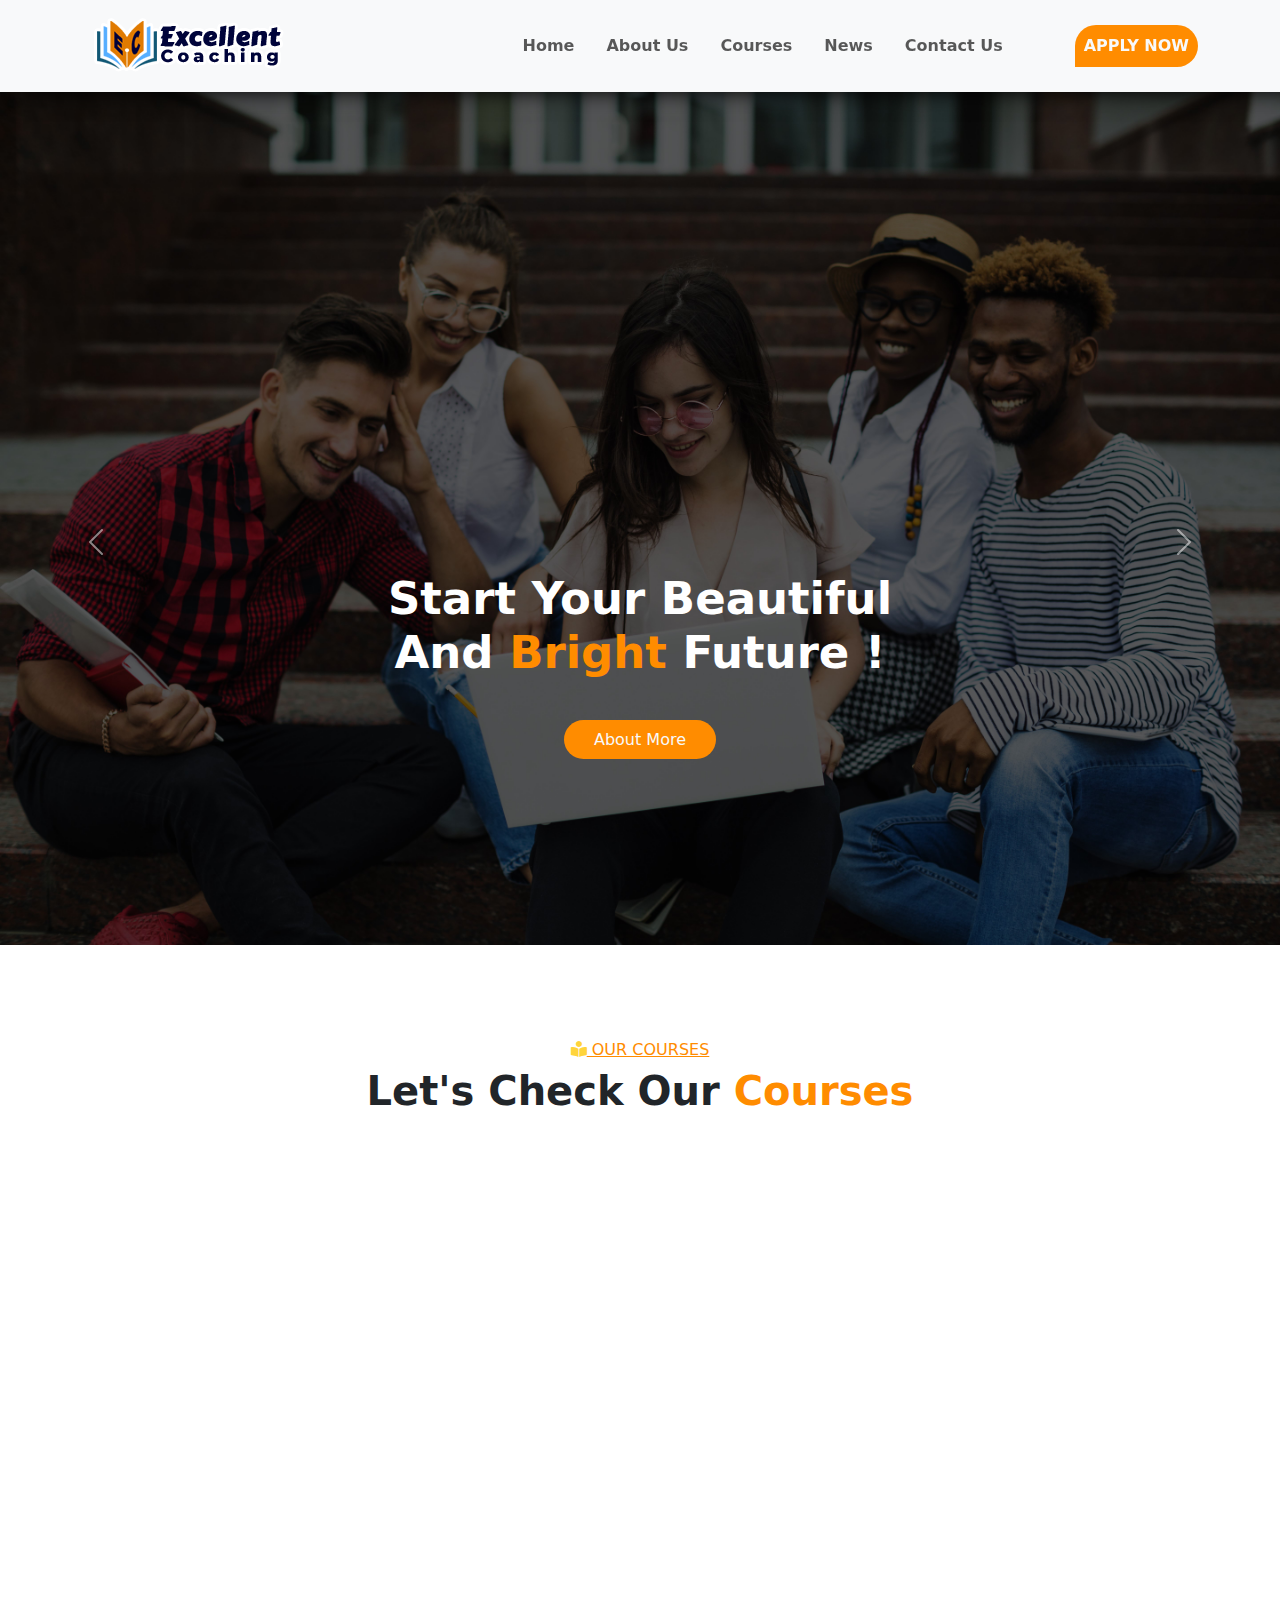
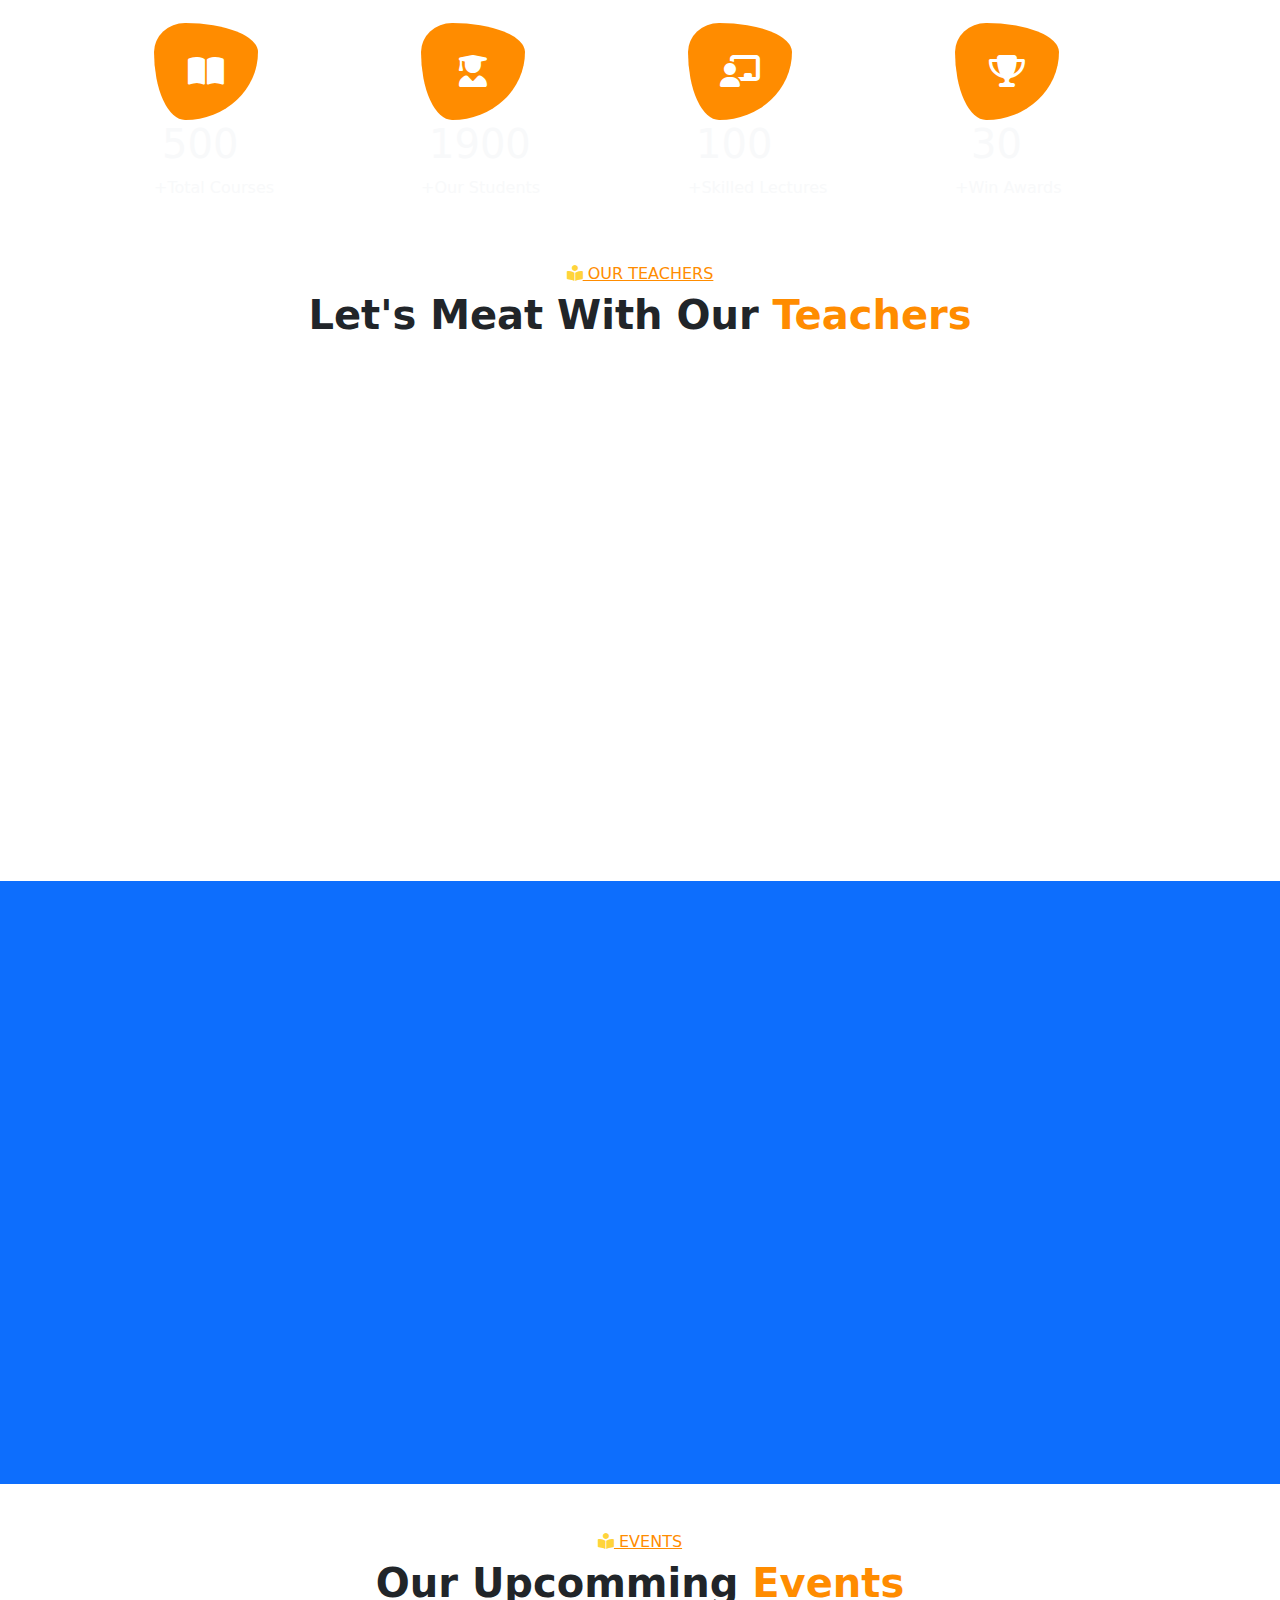
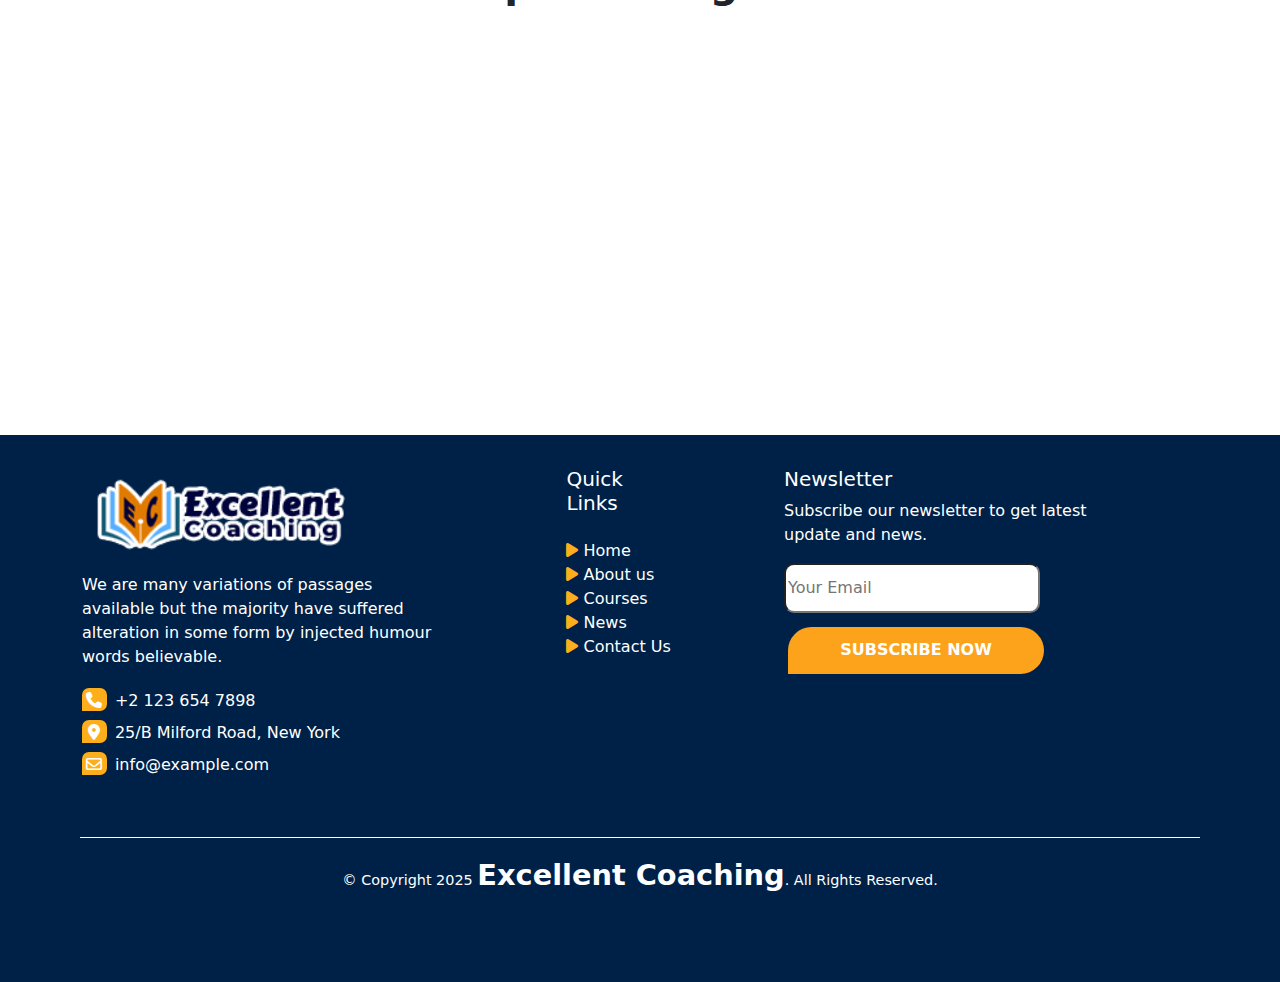
<file: index.html>
<!DOCTYPE html>
<html lang="en">
  <head>
    <meta charset="UTF-8" />
    <meta name="viewport" content="width=device-width, initial-scale=1.0" />
    <title>Excellent Coaching</title>
    <link rel="icon" href="assets/images/logo-icon.png">
    <link rel="stylesheet" href="assets/css/bootstrap.css" />
    <link rel="stylesheet" href="assets/css/style.css" />
    <link rel="stylesheet" href="assets/css/footer.css">
    <link
      rel="stylesheet"
      href="https://cdnjs.cloudflare.com/ajax/libs/font-awesome/6.7.2/css/all.min.css"
      integrity="sha512-Evv84Mr4kqVGRNSgIGL/F/aIDqQb7xQ2vcrdIwxfjThSH8CSR7PBEakCr51Ck+w+/U6swU2Im1vVX0SVk9ABhg=="
      crossorigin="anonymous"
      referrerpolicy="no-referrer"
    />
    <script src="assets/js/object.js"></script>
    <link href="https://unpkg.com/aos@2.3.1/dist/aos.css" rel="stylesheet">
  </head>
  <body>
    <!-- navbar -->
  <nav id="nav-bar" class="position-sticky top-0 left-0 z-1"></nav>
  <!-- Slider -->
    <div class="carousel slide" data-bs-ride="carousel" id="carouselExampleIndicators">
      <div class="carousel-inner">
        <div class="carousel-item active">
          <img alt="..." class="d-block w-100" src="assets/images/slider-1.jpg">
          <div class="carousel-caption">
            <h5 class="fw-bold">Start Your Beautiful <br> And <span class="text-orange">Bright</span> Future !</h5>
            <div class="mt-5"><a href="aboutus.html" target="_blank" class="hover-green rounded-pill text-light mt-5">About More</a></div>
          </div>
        </div>
        <div class="carousel-item">
          <img alt="..." class="d-block w-100" src="assets/images/slider-2.jpg">
          <div class="carousel-caption">
            <h5 class="fw-bold">Get Your <span class="text-orange">Education</span> Today !</h5>
            <div class="mt-5"><a href="aboutus.html" target="_blank" class="hover-green rounded-pill text-light mt-5">About More</a></div>
          </div>
        </div>
        <button class="carousel-control-prev" data-bs-slide="prev" data-bs-target="#carouselExampleIndicators" type="button"><span aria-hidden="true" class="carousel-control-prev-icon"></span> <span class="visually-hidden">Previous</span></button>
        <button class="carousel-control-next" data-bs-slide="next" data-bs-target="#carouselExampleIndicators" type="button"><span aria-hidden="true" class="carousel-control-next-icon"></span> <span class="visually-hidden">Next</span></button>
    </div>
    </div>
    <!-- Courses Section -->
    <div class="container d-flex align-items-center flex-column">
      <h6 class="text-decoration-underline text-orange mt-5"><i class="fa-solid fa-book-open-reader" style="color: #FFD43B;"></i> OUR COURSES</h6>
      <h1 class="fw-bold">
        Let's Check Our <span class="text-orange">Courses</span>
      </h1>
      <div class="row d-flex justify-content-between mb-5">
        <script>
          homecard.forEach(function (data) {
            document.write(`
                      <div class="col-md-3 col-lg-4 col-sm-12" data-aos="fade-up" data-aos-duration="1200">
                        <div class="card border-0 p-2" style="width: 15rem;">
                              <img src="${data.img}" class="card-img-top rounded-5" alt="...">
                              <div class="card-body text-center">
                                  <h5 class="card-title fw-bold">${data.title}</h5>
                                  <p class="card-text">${data.des}</p>
                                  <a href="detail-subjects.html?id=${data.id}" class="btn bg-orange hover-green text-light" target="_blank">Read More</a>
                              </div>
                          </div>
                      </div>
                      `);
          });
        </script>
      </div>
    </div>
 <!-- Strenght Section -->
 <div class="container-fliud Strenght-back">
  <div class="container p-5">
    <div class="row text-light">
      <div class="col-lg-3 col-md-6 col-sm-12 ps-5 pb-5 pt-5">
        <div class="box-strength w-50 h-100 bg-orange d-flex justify-content-center align-items-center">
          <i class="fa-solid fa-book-open fa-2xl" style="color: #ffffff"></i>
        </div>
        <h1 class=" ms-2">500</h1>
        <p>+Total Courses</p>
      </div>
      <div class="col-lg-3 col-md-6 col-sm-12 ps-5 pb-5 pt-5">
        <div class="box-strength w-50 h-100 bg-orange d-flex justify-content-center align-items-center">
          <i class="fa-solid fa-user-graduate fa-2xl" style="color: #ffffff"></i>
        </div>
        <h1 class=" ms-2">1900</h1>
        <p>+Our Students</p>
      </div>
      <div class="col-lg-3 col-md-6 col-sm-12 ps-5 pb-5 pt-5">
        <div class="box-strength w-50 h-100 bg-orange d-flex justify-content-center align-items-center">
          <i class="fa-solid fa-chalkboard-user fa-2xl" style="color: #ffffff"></i>
        </div>
        <h1 class=" ms-2">100</h1>
        <p>+Skilled Lectures</p>
      </div>
      <div class="col-lg-3 col-md-6 col-sm-12 ps-5 pb-5 pt-5">
        <div class="box-strength w-50 h-100 bg-orange d-flex justify-content-center align-items-center">
          <i class="fa-solid fa-trophy fa-2xl" style="color: #ffffff"></i>
        </div>
        <h1 class=" ms-3">30</h1>
        <p>+Win Awards</p>
      </div>
    </div>
  </div>
</div>
    <!-- Teacher Section -->
    <div class="container d-flex align-items-center flex-column">
      <h6 class="text-decoration-underline text-orange mt-5"><i class="fa-solid fa-book-open-reader" style="color: #FFD43B;"></i> OUR TEACHERS</h6>
      <h1 class="fw-bold">
        Let's Meat With Our<span class="text-orange"> Teachers</span>
      </h1>
      <div class="row d-flex justify-content-center mb-5">
        <script>
          teacherscard.forEach(function (teacherdetail) {
            document.write(`
                      <div class="col-md-6 col-sm-12 col-lg-3" data-aos="fade-down"  data-aos-duration="1200">
                          <div class="card border-0 p-2" style="width: 15rem;">
                              <img src="${teacherdetail.img}" class="card-img-top rounded-5" alt="...">
                              <div class="card-body">
                                  <h4 class="card-title fw-bold">${teacherdetail.title}</h4>
                                  <p class="card-text teacher-card-text fw-bold">${teacherdetail.des}</p>
                                  <a href="detail-page-teachers.html?id=${teacherdetail.id}" class="btn btn-primary ms-5" target="_blank">Read More</a>
                              </div>
                          </div>
                      </div>
                      `);
          });
        </script>
      </div>
    </div>
    <!-- Why Chose Us Section -->
    <div class="container-fliud bg-primary">
      <div class="container">
      <div class="row p-5">
        <div class="col-lg-6 col-md-12 col-sm-12" data-aos="fade-up-right" data-aos-duration="1500">
          <h6 class="text-decoration-underline text-orange mt-5"><i class="fa-solid fa-book-open-reader" style="color: #FFD43B;"></i> WHY CHOSE US</h6>
          <h1 class="fw-bold text-light">
            We Are Expert &<span class="text-orange"> Do Our <br> Best</span> For Your Goal
          </h1>
          <div class="row">
            <div class="col-lg-3 col-md-3 col-sm-6 bg-light m-1 rounded-pill border-bottom" style="width: 15rem;">
              <div class="row">
                <div class="col-lg-3 col-md-3 col-sm-3 bg-orange rounded-end-circle  mt-4 chose-card-iconbox">
                  <i class="fa-solid fa-user fa-2xl p-1 pt-5" style="color: #ffffff;"></i>
                </div>
                <div class="col-lg-9 col-md-9 col-sm-9">
                <h6 class="pt-3 fw-bold">Expert Teachers</h6>
                <p>There Are many variations of served</p>
                </div>
              </div>
            </div>
            <div class="col-lg-3 col-md-3 col-sm-6 bg-light m-1 rounded-pill border-bottom" style="width: 15rem;">
              <div class="row">
                <div class="col-lg-3 col-md-3 col-sm-3 bg-orange rounded-end-circle  mt-4 chose-card-iconbox">
                  <i class="fa-solid fa-computer fa-2xl p-1 pt-5" style="color: white;"></i>
                </div>
                <div class="col-lg-9 col-md-9 col-sm-9">
                <h6 class="pt-3 fw-bold">Courses Metarial</h6>
                <p>There Are many variations of served</p>
                </div>
              </div>
            </div>
          </div>
          <div class="row">
            <div class="col-lg-3 col-md-3 col-sm-6 bg-light m-1 rounded-pill border-bottom" style="width: 15rem;">
              <div class="row">
                <div class="col-lg-3 col-md-3 col-sm-3 bg-orange rounded-end-circle  mt-4 chose-card-iconbox">
                  <i class="fa-solid fa-chalkboard-user fa-2xl p-1 pt-5" style="color: white;"></i>
                </div>
                <div class="col-lg-9 col-md-9 col-sm-9">
                <h6 class="pt-3 fw-bold">Online Courses</h6>
                <p>There Are many variations of served</p>
                </div>
              </div>
            </div>
            <div class="col-lg-3 col-md-3 col-sm-6 bg-light m-1 rounded-pill border-bottom" style="width: 15rem;">
              <div class="row">
                <div class="col-lg-3 col-md-3 col-sm-3 bg-orange rounded-end-circle  mt-4 chose-card-iconbox">
                  <i class="fa-solid fa-sack-dollar fa-2xl p-1 pt-5" style="color: #ffffff;"></i>
                </div>
                <div class="col-lg-9 col-md-9 col-sm-9">
                <h6 class="pt-3 fw-bold">Affordable Price</h6>
                <p>There Are many variations of served</p>
                </div>
              </div>
            </div>
          </div>
        </div>
        <div class="col-lg-6 col-md-12 col-sm-12" data-aos="fade-up-left" data-aos-duration="1500">
          <img src="assets/images/chose/01 (1).jpg" class="img-fliud ms-4 w-75 h-100 ms-5 border-bottom1 border border-warning border-5 p-2" alt="">
        </div>
      </div>
    </div>
    </div>
    <!-- Event Section -->
    <div class="container d-flex align-items-center flex-column">
      <h6 class="text-decoration-underline text-orange mt-5"><i class="fa-solid fa-book-open-reader" style="color: #FFD43B;"></i> EVENTS</h6>
      <h1 class="fw-bold">
        Our Upcomming <span class="text-orange">Events</span>
      </h1>
      <div class="row d-flex justify-content-center mb-5">
        <script>
          eventcard.forEach(function (data) {
            document.write(`
                      <div class="col-md-3 col-lg-4 col-sm-12" data-aos="zoom-in" data-aos-duration="1500">
                          <div class="card border-0 p-2" style="width: 15rem;">
                            <p><i class="fa-solid fa-location-dot" style="color: #FFD43B;"></i> ABC Road, Karachi.</p>
                              <img src="${data.img}" class="card-img-top rounded-5" alt="...">
                              <div class="card-body">
                                  <h5 class="card-title fw-bold">${data.title}</h5>
                                  <p class="card-text">${data.des}</p>
                                  <a href="detail-page-event.html?id=${data.id}" class="btn bg-orange rounded-5 event-card-btn text-light fw-bold" target="_blank">JOIN NOW</a>
                              </div>
                          </div>
                      </div>
                      `);
          });
        </script>
      </div>
    </div>
    <!-- footer -->
    <footer></footer>
  </body>
</html>
<script src="assets/js/bootstrap.js"></script>
<script src="assets/js/navbar.js"></script>
<script src="assets/js/footer.js"></script>
<script src="https://unpkg.com/aos@2.3.1/dist/aos.js"></script>
<script>
  AOS.init();
</script>
</file>
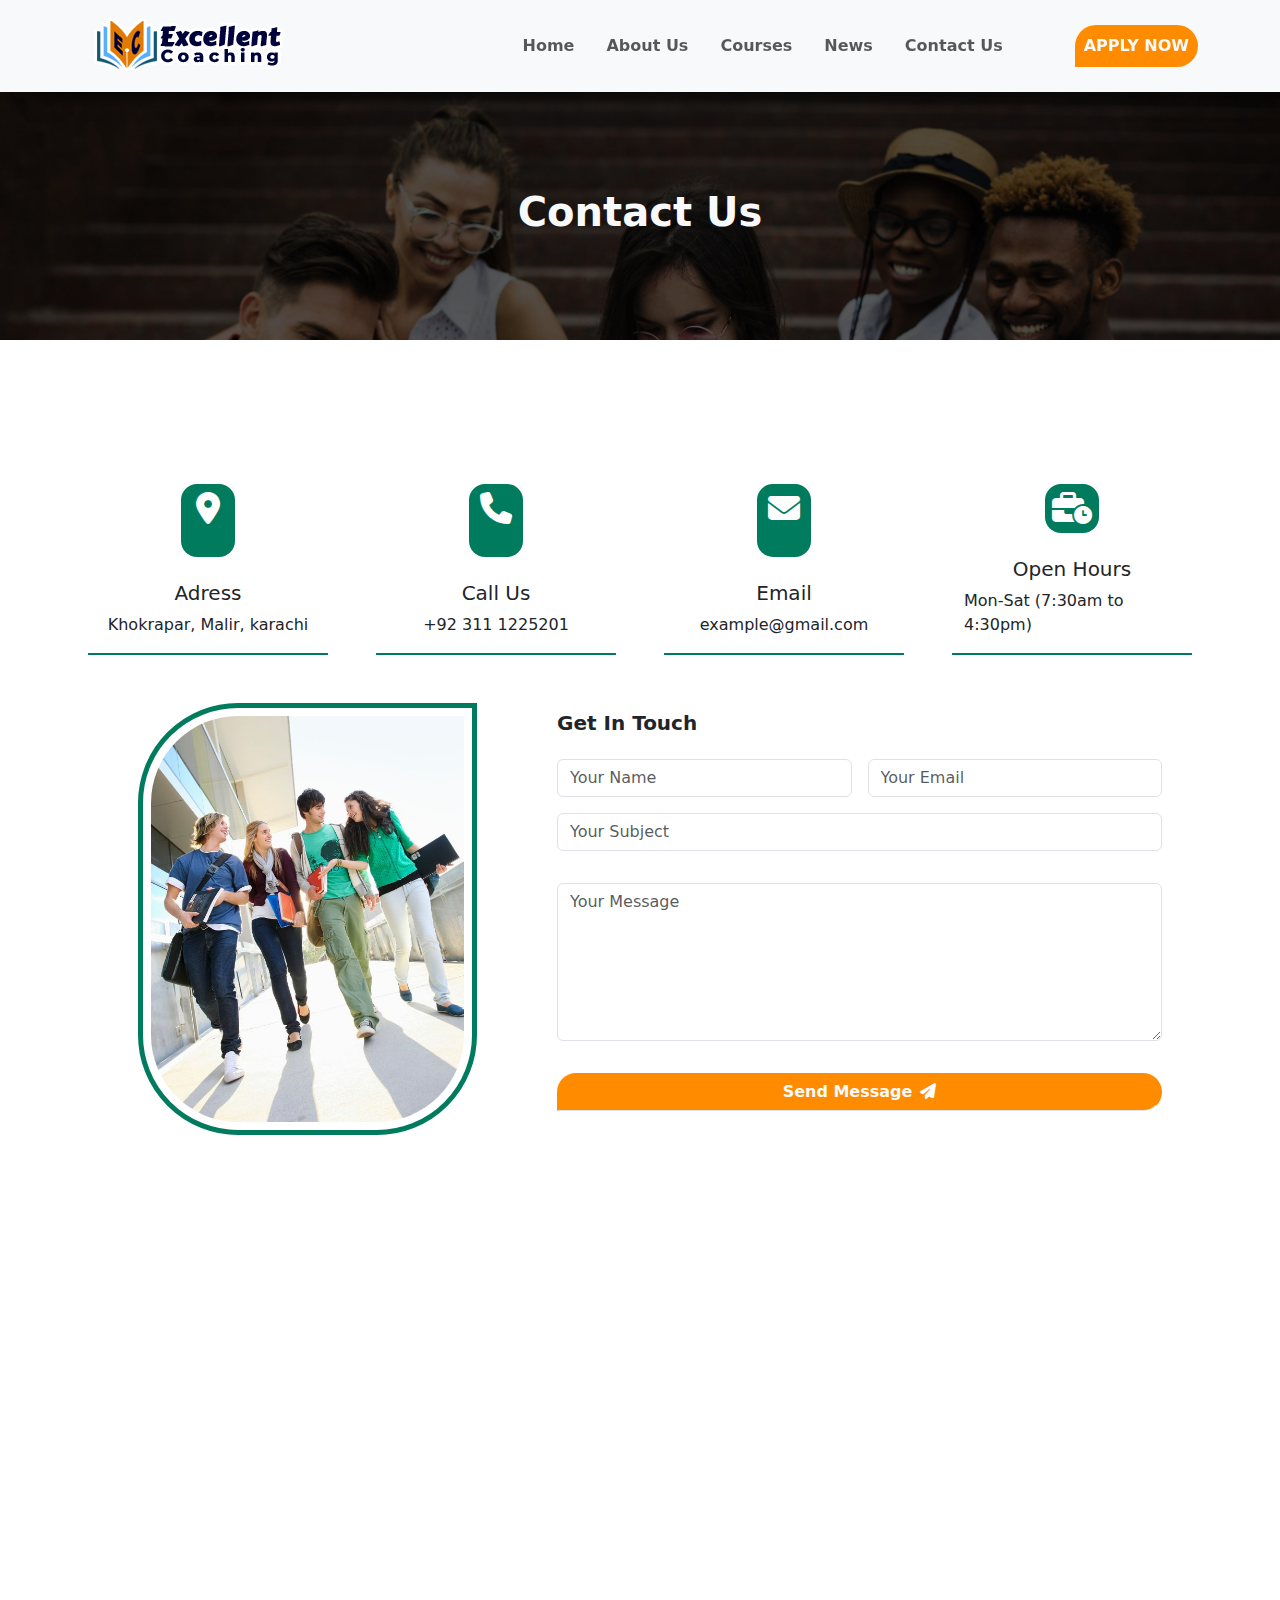
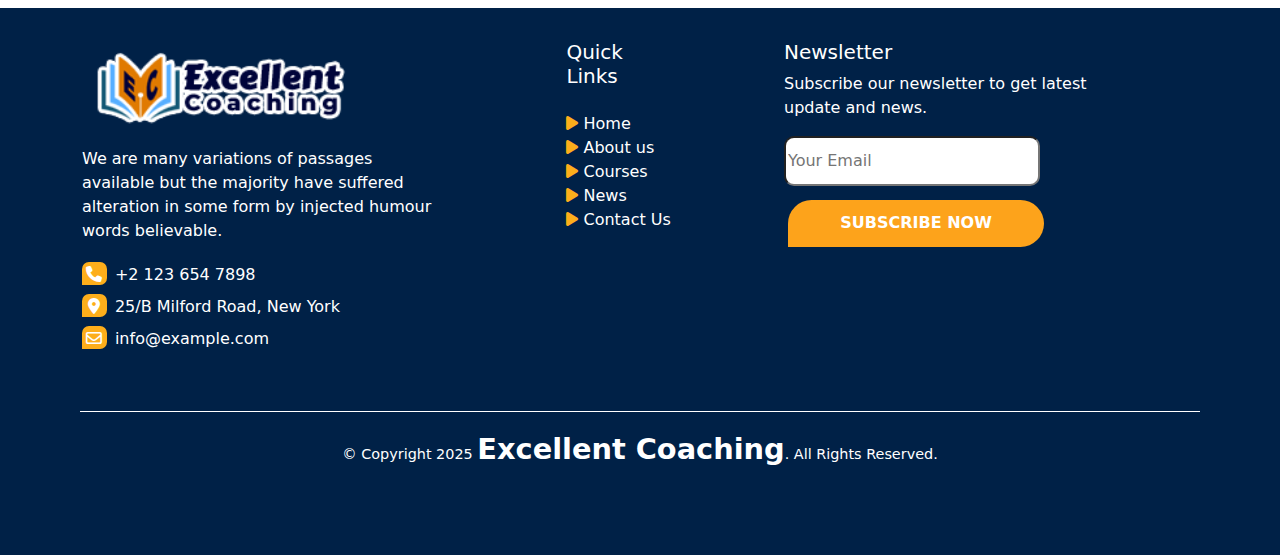
<file: contactus.html>
<!DOCTYPE html>
<html lang="en">
  <head>
    <meta charset="UTF-8" />
    <meta name="viewport" content="width=device-width, initial-scale=1.0" />
    <title>Excellent Coaching</title>
    <link rel="icon" href="assets/images/logo-icon.png" />
    <link rel="stylesheet" href="assets/css/bootstrap.css" />
    <link rel="stylesheet" href="assets/css/contactus.css" />
    <link rel="stylesheet" href="assets/css/footer.css">
    <link
      rel="stylesheet"
      href="https://cdnjs.cloudflare.com/ajax/libs/font-awesome/6.7.2/css/all.min.css"
      integrity="sha512-Evv84Mr4kqVGRNSgIGL/F/aIDqQb7xQ2vcrdIwxfjThSH8CSR7PBEakCr51Ck+w+/U6swU2Im1vVX0SVk9ABhg=="
      crossorigin="anonymous"
      referrerpolicy="no-referrer"
    />
  </head>
  <body>
    <!-- navbar -->
    <nav id="nav-bar" class="position-sticky top-0 left-0 z-1"></nav>
    <!-- banner -->
    <div class="container-fliud top-banner p-5">
      <h1 class="text-light d-flex justify-content-center p-5 fw-bold fs-1">
        Contact Us
      </h1>
    </div>
    <!-- information Section -->
    <div class="container mt-5 pt-5">
      <div class="row mt-5 d-flex justify-content-center gap-5">
        <div
          class="col-lg-3 col-md-6 col-sm-12 d-flex flex-column align-items-center"
          style="width: 15rem; border-bottom: solid 2px #007B5E;"
        >
          <div
            class="bg-green rounded-4 h-50 w-25 d-flex justify-content-center p-4"
          >
            <i
              class="fa-solid fa-location-dot fa-2xl"
              style="color: #ffffff"
            ></i>
          </div>
          <h5 class="mt-4">Adress</h5>
          <p>Khokrapar, Malir, karachi</p>
        </div>
        <div
          class="col-lg-3 col-md-6 col-sm-12 d-flex flex-column align-items-center"
          style="width: 15rem; border-bottom: solid 2px #007B5E;"
        >
          <div
            class="bg-green rounded-4 h-50 w-25 d-flex justify-content-center p-4"
          >
            <i class="fa-solid fa-phone fa-2xl" style="color: #ffffff"></i>
          </div>
          <h5 class="mt-4">Call Us</h5>
          <p>+92 311 1225201</p>
        </div>
        <div
          class="col-lg-3 col-md-6 col-sm-12 d-flex flex-column align-items-center"
          style="width: 15rem; border-bottom: solid 2px #007B5E;"
        >
          <div
            class="bg-green rounded-4 h-50 w-25 d-flex justify-content-center p-4"
          >
            <i class="fa-solid fa-envelope fa-2xl" style="color: #ffffff"></i>
          </div>
          <h5 class="mt-4">Email</h5>
          <p><a href="mailto: asjadaliqadri@gmail.com" class="text-decoration-none text-dark">example@gmail.com</a></p>
        </div>
        <div
          class="col-lg-3 col-md-6 col-sm-12 d-flex flex-column align-items-center"
          style="width: 15rem; border-bottom: solid 2px #007B5E;"
        >
          <div
            class="bg-green rounded-4 h-50 w-25 d-flex justify-content-center p-4"
          >
            <i
              class="fa-solid fa-business-time fa-2xl"
              style="color: #ffffff"
            ></i>
          </div>
          <h5 class="mt-4">Open Hours</h5>
          <p>Mon-Sat (7:30am to 4:30pm)</p>
        </div>
      </div>
    </div>
    <!-- Get into touch Section -->
    <div class="container">
      <div class="row mt-5 d-flex justify-content-center">
        <div class="col-lg-5 col-md-12 col-sm-12 d-flex justify-content-center">
            <img class="img-fliud w-75 p-2 border-bottom1" src="assets/images/Contact/01.jpg" alt="">
        </div>
        <div class="col-lg-7 col-md-12 col-sm-12 pe-5">
            <h5 class="fw-bolder mt-2">Get In Touch</h5>
          <form class="mt-4 d-flex flex-column gap-3">
            <div class="d-flex gap-3">
              <input
                type="text"
                class="form-control"
                id="exampleInputEmail1"
                aria-describedby="emailHelp" placeholder="Your Name"
              />
              <input
                type="email"
                class="form-control"
                id="exampleInputPassword1" placeholder="Your Email"
              />
            </div>
            <div class="mb-3">
              <input
                type="text"
                class="form-control"
                id="exampleInputPassword1" placeholder="Your Subject"
              />
            </div>
            <div class="mb-3">
              <textarea class="form-control" name="Your Message" id="" rows="6" placeholder="Your Message"></textarea>
            </div>
            <button type="submit" class="btn bg-orange hover-green fw-bold text-light rounded-pill border-bottom">Send Message<i class="fa-solid fa-paper-plane ms-2" style="color: #ffffff;"></i></button>
          </form>
        </div>
      </div>
    </div>
    <!-- map -->
    <div class="container">
      <iframe class="mt-3 img-fliud p-5" src="https://www.google.com/maps/embed?pb=!1m18!1m12!1m3!1d18906.129712753736!2d6.722624160288201!3d60.12672284414915!2m3!1f0!2f0!3f0!3m2!1i1024!2i768!4f13.1!3m3!1m2!1s0x463e997b1b6fc09d%3A0x6ee05405ec78a692!2sJ%C4%99zyk%20trola!5e0!3m2!1spl!2spl!4v1672239918130!5m2!1spl!2spl" width="100%" height="450" loading="lazy" ></iframe>
    </div>
    <!-- footer -->
    <footer></footer>
  </body>
</html>
<script src="assets/js/bootstrap.js"></script>
<script src="assets/js/navbar.js"></script>
<script src="assets/js/footer.js"></script>
</file>
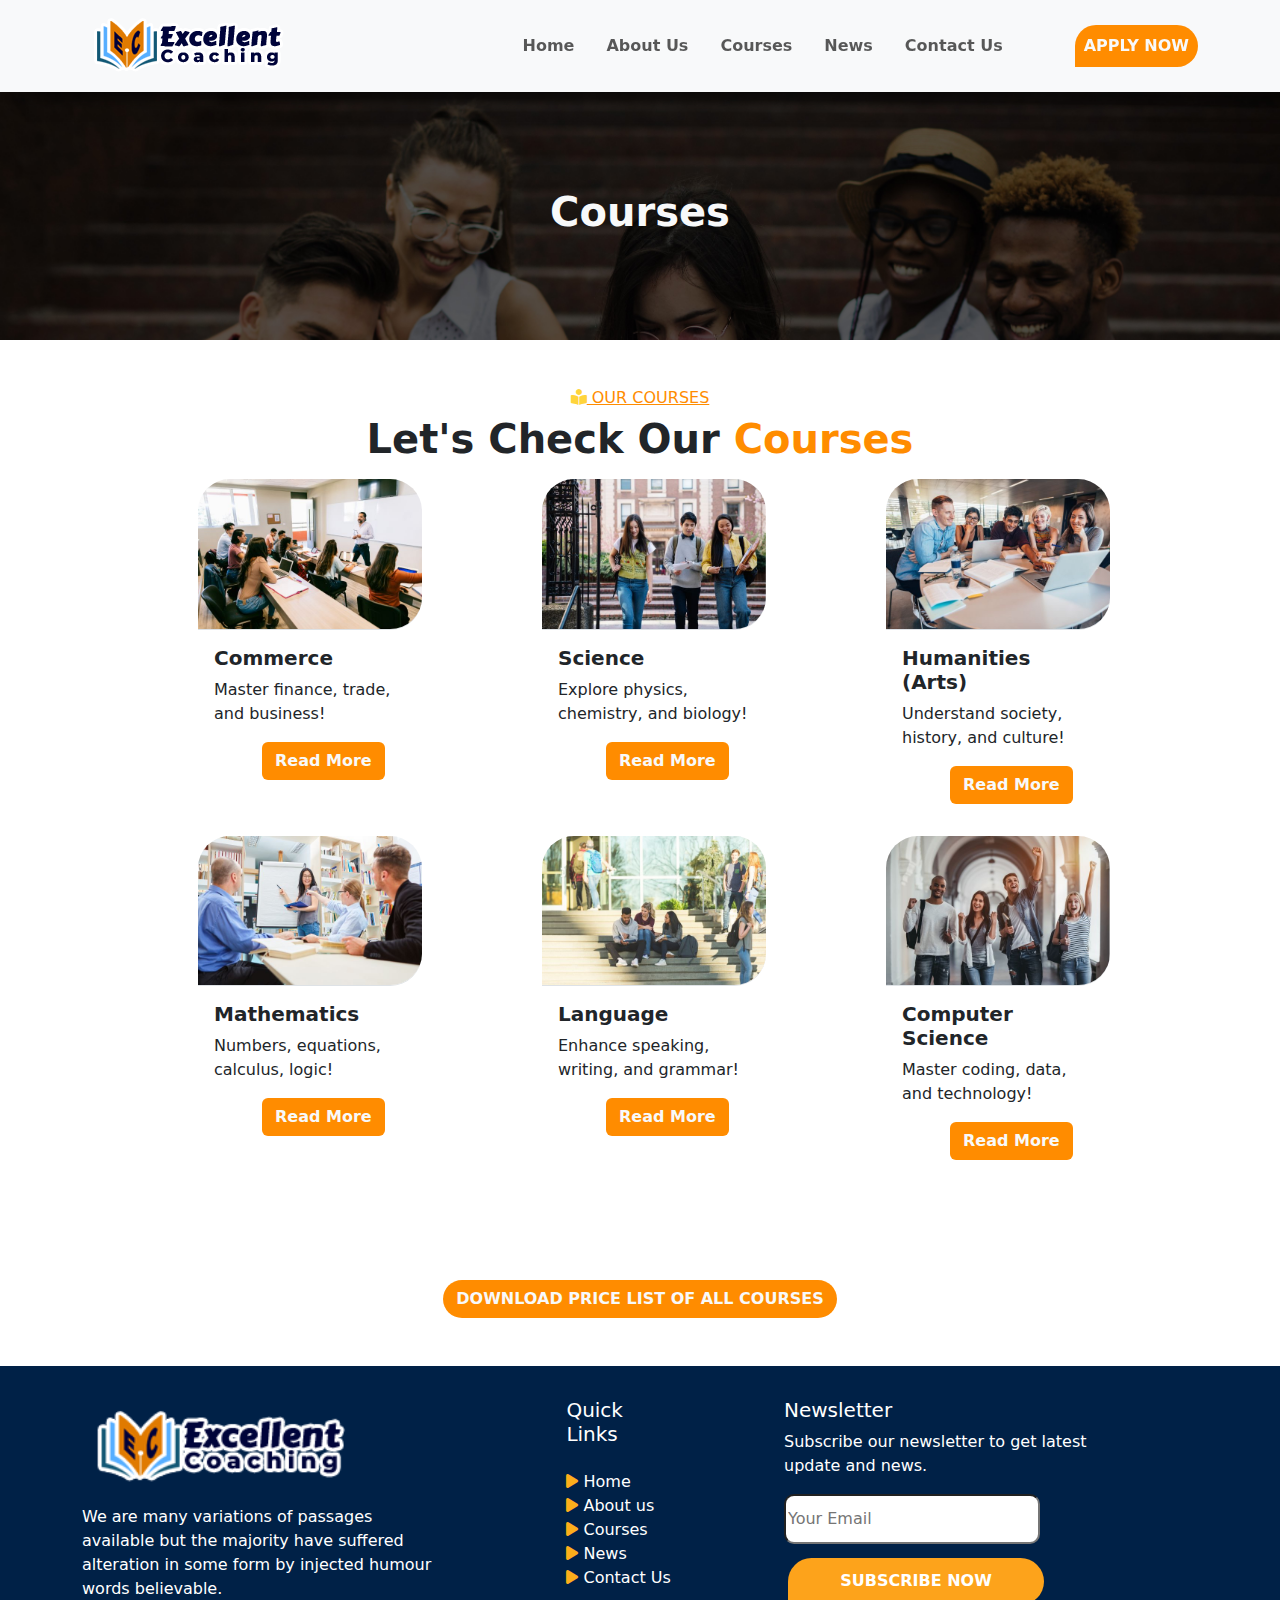
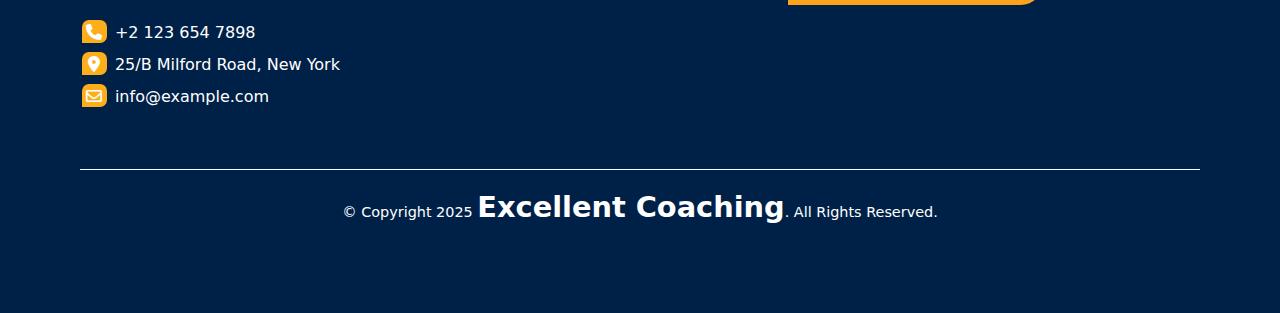
<file: courses.html>
<!DOCTYPE html>
<html lang="en">
<head>
    <meta charset="UTF-8">
    <meta name="viewport" content="width=device-width, initial-scale=1.0">
    <title>ExcellentCoaching</title>
    <link rel="icon" href="assets/images/logo-icon.png">
    <link rel="stylesheet" href="assets/css/bootstrap.css">
    <link rel="stylesheet" href="assets/css/courses.css">
    <link rel="stylesheet" href="assets/css/footer.css">
    <link
    rel="stylesheet"
    href="https://cdnjs.cloudflare.com/ajax/libs/font-awesome/6.7.2/css/all.min.css"
    integrity="sha512-Evv84Mr4kqVGRNSgIGL/F/aIDqQb7xQ2vcrdIwxfjThSH8CSR7PBEakCr51Ck+w+/U6swU2Im1vVX0SVk9ABhg=="
    crossorigin="anonymous"
    referrerpolicy="no-referrer"
  />
  <script src="assets/js/object.js"></script>
</head>
<body>
  <nav id="nav-bar" class="position-sticky top-0 left-0 z-1"></nav>
  <!-- banner -->
  <div class="container-fliud top-banner p-5">
    <h1 class="text-light d-flex justify-content-center p-5 fw-bold fs-1">Courses</h1>
  </div>
  <!-- courses cards -->
  <div class="container d-flex align-items-center flex-column">
    <h6 class="text-decoration-underline text-orange mt-5"><i class="fa-solid fa-book-open-reader" style="color: #FFD43B;"></i> OUR COURSES</h6>
    <h1 class="fw-bold">
      Let's Check Our <span class="text-orange">Courses</span>
    </h1>
    <div class="row d-flex justify-content-center mb-5 ms-5 ps-5">
      <script>
        homecard.forEach(function (data) {
          document.write(`
                    <div class="col-md-6 col-lg-4 col-sm-12">
                        <div class="card border-0 p-2" style="width: 15rem;">
                            <img src="${data.img}" class="card-img-top rounded-5 border-bottom" alt="...">
                            <div class="card-body">
                                <h5 class="card-title fw-bold">${data.title}</h5>
                                <p class="card-text">${data.des}</p>
                                <a href="detail-subjects.html?id=${data.id}" class="btn bg-orange hover-green text-light fw-bolder ms-5" target="_blank">Read More</a>
                            </div>
                        </div>
                    </div>
                    `);
        });
      </script>
      <script>
        homecard2.forEach(function (data) {
          document.write(`
                    <div class="col-md-6 col-lg-4 col-sm-12">
                        <div class="card border-0 p-2" style="width: 15rem;">
                            <img src="${data.img}" class="card-img-top rounded-5 border-bottom" alt="...">
                            <div class="card-body">
                                <h5 class="card-title fw-bold">${data.title}</h5>
                                <p class="card-text">${data.des}</p>
                                <a href="detail-subjects.html?id=${data.id}" class="btn bg-orange hover-green text-light fw-bolder ms-5" target="_blank">Read More</a>
                            </div>
                        </div>
                    </div>
                    `);
        });
      </script>
    </div>
  </div>
  <div class="container d-flex flex-column align-items-center p-5 ">
    <a href="assets/word-documentation/Excellent_Coaching_Price_List_Formatted.docx" class="hover-green btn bg-orange rounded-5 align-items-center text-light fw-bold ">DOWNLOAD PRICE LIST OF ALL COURSES</a>
  </div>
  <!-- footer -->
  <footer></footer>
</body>
</html>
<script src="assets/js/bootstrap.js"></script>
<script src="assets/js/navbar.js"></script>
<script src="assets/js/footer.js"></script>
</file>
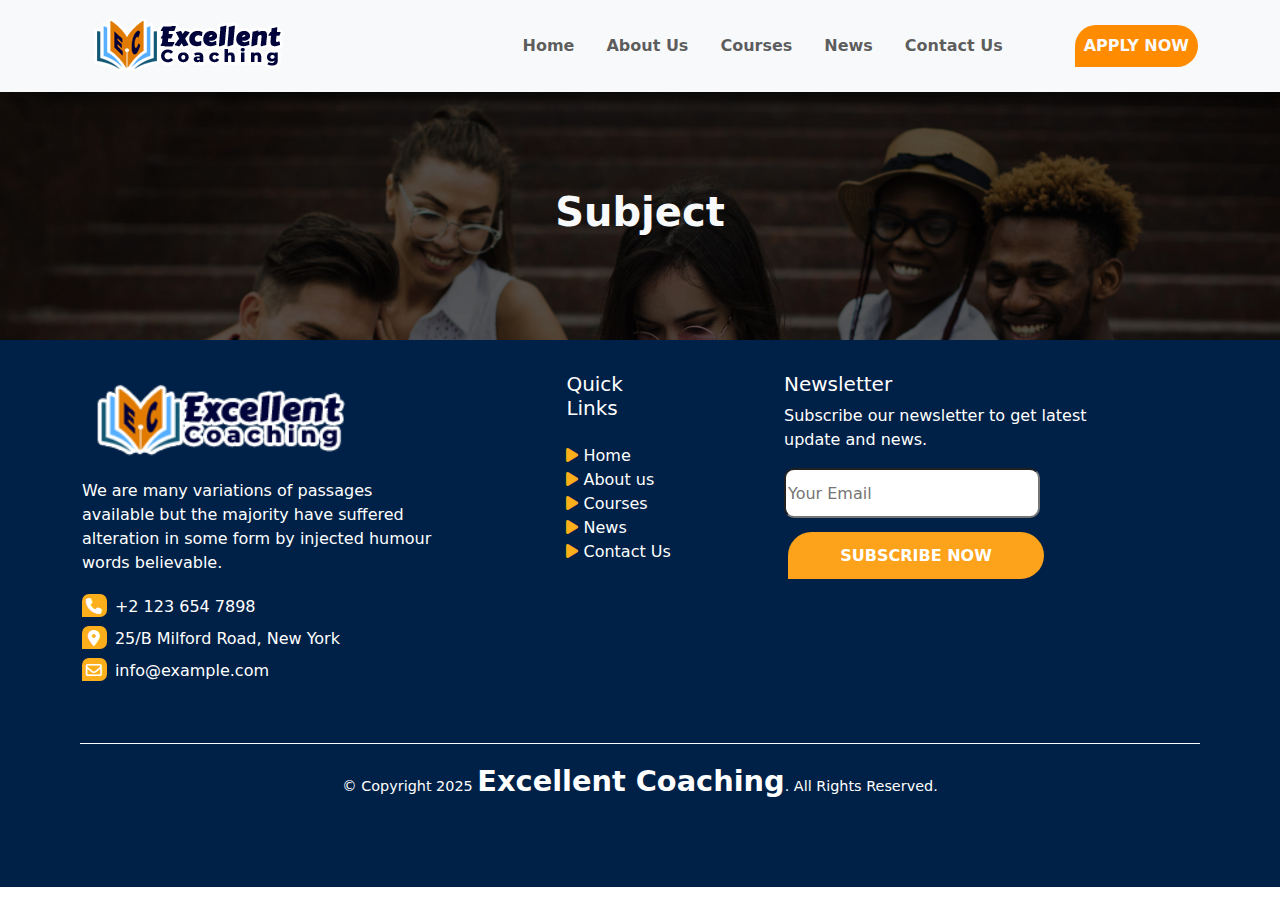
<file: detail-arts.html>
<!DOCTYPE html>
<html lang="en">
<head>
    <meta charset="UTF-8">
    <meta http-equiv="X-UA-Compatible" content="IE=edge">
    <meta name="viewport" content="width=device-width, initial-scale=1.0">
    <title>Excellent Coaching</title>
    <link rel="icon" href="assets/images/logo-icon.png">
    <link rel="stylesheet" href="assets/css/bootstrap.css">
    <link rel="stylesheet" href="assets/css/detail-subjects.css">
    <link rel="stylesheet" href="assets/css/footer.css">
    <link
    rel="stylesheet"
    href="https://cdnjs.cloudflare.com/ajax/libs/font-awesome/6.7.2/css/all.min.css"
    integrity="sha512-Evv84Mr4kqVGRNSgIGL/F/aIDqQb7xQ2vcrdIwxfjThSH8CSR7PBEakCr51Ck+w+/U6swU2Im1vVX0SVk9ABhg=="
    crossorigin="anonymous"
    referrerpolicy="no-referrer"
  />
  <link href="https://unpkg.com/aos@2.3.1/dist/aos.css" rel="stylesheet">
</head>
<body>
    <!-- navbar -->
    <nav id="nav-bar" class="position-sticky top-0 left-0 z-1"></nav>
    <!-- banner -->
    <div class="container-fliud top-banner p-5">
        <h1 class="text-light d-flex justify-content-center p-5 fw-bold fs-1">Subject</h1>
      </div>
    <script src="assets/js/object2.js"></script>
    <!-- detail-card -->
    <script>
        var urlparams=new URLSearchParams(window.location.search)
        var subjectid=urlparams.get("id")
        var subjectdetails=subjectarts.find(d=>d.id==subjectid)
        if(subjectdetails){
        document.write(`
                    <div class="container text-center mt-5 pt-5 mb-5">
            <div class="row">
                <div class="col-lg-5 col-md-12 col-sm-12" data-aos="fade-up-right" data-aos-duration="1200">
                    <img src="${subjectdetails.img}" class="img-fluid h-100 border-bottom1" alt="...">
                </div>
                <div class="col-lg-7 col-md-12 col-sm-12 border-0" data-aos="fade-up-left" data-aos-duration="1200">
                    <ul class="">
                        <li class="list-group-item fw-bold fs-1 text-start">${subjectdetails.title}</li>
                        <li class="list-group-item text-start lh-lg">${subjectdetails.description}</li>
                        <li class="list-group-item text-start d-flex lh-lg"><i class="fa-solid fa-clock me-2 mt-2" style="color: #ff8800;"></i><p class="me-2"><b>Time:</b></p>${subjectdetails.time}</li>
                        <li class="list-group-item text-start d-flex lh-lg"><i class="fa-solid fa-user me-2 mt-2"  style="color: #ff8800;"></i><p class="me-2"><b>Teacher:</b></p>${subjectdetails.teacher}</li>
                        <li class="list-group-item text-start d-flex lh-lg"><i class="fa-solid fa-sack-dollar  me-2 mt-2" style="color: #ff8800;"></i><p class="me-2"><b>Price:</b></p>${subjectdetails.price}</li>
                        <li class="list-group-item text-start d-flex lh-lg"><i class="fa-solid fa-location-dot  me-2 mt-2" style="color: #ff8800;"></i><p class="me-2"><b>Location:</b></p>${subjectdetails.location}</li>
                        <a href="${subjectdetails.word}" download="assigment.docx" class="btn bg-orange hover-green rounded-5 event-card-btn text-light fw-bold" >DOWNLOAD MORE INFORMATION</a>
                    </ul>
                </div>
            </div>
            </div>
                    `)}
        else{
            alert=("Not available");
            window.location.href("index.html")
        }
    </script>
    <!-- footer -->
    <footer></footer>
</body>
</html>
<script src="assets/js/bootstrap.js"></script>
<script src="assets/js/navbar.js"></script>
<script src="https://unpkg.com/aos@2.3.1/dist/aos.js"></script>
<script>
  AOS.init();
</script>
<script src="assets/js/footer.js"></script>
</file>
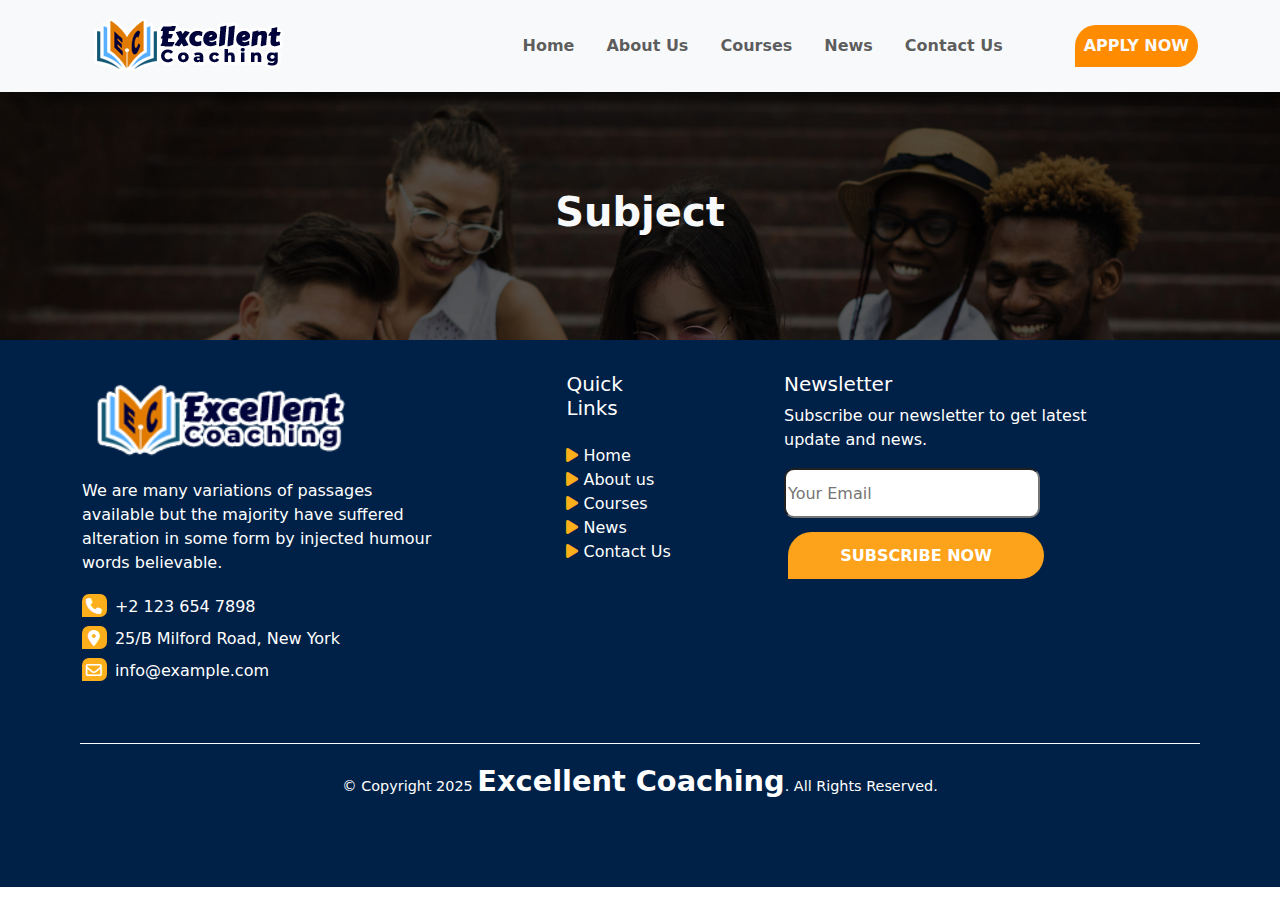
<file: detail-commerce.html>
<!DOCTYPE html>
<html lang="en">
<head>
    <meta charset="UTF-8">
    <meta http-equiv="X-UA-Compatible" content="IE=edge">
    <meta name="viewport" content="width=device-width, initial-scale=1.0">
    <title>Excellent Coaching</title>
    <link rel="icon" href="assets/images/logo-icon.png">
    <link rel="stylesheet" href="assets/css/bootstrap.css">
    <link rel="stylesheet" href="assets/css/detail-subjects.css">
    <link rel="stylesheet" href="assets/css/footer.css">
    <link
    rel="stylesheet"
    href="https://cdnjs.cloudflare.com/ajax/libs/font-awesome/6.7.2/css/all.min.css"
    integrity="sha512-Evv84Mr4kqVGRNSgIGL/F/aIDqQb7xQ2vcrdIwxfjThSH8CSR7PBEakCr51Ck+w+/U6swU2Im1vVX0SVk9ABhg=="
    crossorigin="anonymous"
    referrerpolicy="no-referrer"
  />
  <link href="https://unpkg.com/aos@2.3.1/dist/aos.css" rel="stylesheet">
</head>
<body>
    <!-- navbar -->
    <nav id="nav-bar" class="position-sticky top-0 left-0 z-1"></nav>
    <!-- banner -->
    <div class="container-fliud top-banner p-5">
        <h1 class="text-light d-flex justify-content-center p-5 fw-bold fs-1">Subject</h1>
      </div>
    <script src="assets/js/object2.js"></script>
    <!-- detail-card -->
    <script>
        var urlparams=new URLSearchParams(window.location.search)
        var subjectid=urlparams.get("id")
        var subjectdetails=subjectcommerce.find(d=>d.id==subjectid)
        if(subjectdetails){
        document.write(`
                    <div class="container text-center mt-5 pt-5 mb-5">
            <div class="row">
                <div class="col-lg-5 col-md-12 col-sm-12" data-aos="fade-up-right" data-aos-duration="1200">
                    <img src="${subjectdetails.img}" class="img-fluid h-100 border-bottom1" alt="...">
                </div>
                <div class="col-lg-7 col-md-12 col-sm-12 border-0" data-aos="fade-up-left" data-aos-duration="1200">
                    <ul class="">
                        <li class="list-group-item fw-bold fs-1 text-start">${subjectdetails.title}</li>
                        <li class="list-group-item text-start lh-lg">${subjectdetails.description}</li>
                        <li class="list-group-item text-start d-flex lh-lg"><i class="fa-solid fa-clock me-2 mt-2" style="color: #ff8800;"></i><p class="me-2"><b>Time:</b></p>${subjectdetails.time}</li>
                        <li class="list-group-item text-start d-flex lh-lg"><i class="fa-solid fa-user me-2 mt-2"  style="color: #ff8800;"></i><p class="me-2"><b>Teacher:</b></p>${subjectdetails.teacher}</li>
                        <li class="list-group-item text-start d-flex lh-lg"><i class="fa-solid fa-sack-dollar  me-2 mt-2" style="color: #ff8800;"></i><p class="me-2"><b>Price:</b></p>${subjectdetails.price}</li>
                        <li class="list-group-item text-start d-flex lh-lg"><i class="fa-solid fa-location-dot  me-2 mt-2" style="color: #ff8800;"></i><p class="me-2"><b>Location:</b></p>${subjectdetails.location}</li>
                        <a href="${subjectdetails.word}" download="assigment.docx" class="btn bg-orange hover-green rounded-5 event-card-btn text-light fw-bold" target="_blank">DOWNLOAD MORE INFORMATION</a>
                    </ul>
                </div>
            </div>
            </div>
                    `)}
    </script>
    <!-- footer -->
    <footer></footer>
</body>
</html>
<script src="assets/js/bootstrap.js"></script>
<script src="assets/js/navbar.js"></script>
<script src="https://unpkg.com/aos@2.3.1/dist/aos.js"></script>
<script>
  AOS.init();
</script>
<script src="assets/js/footer.js"></script>
</file>
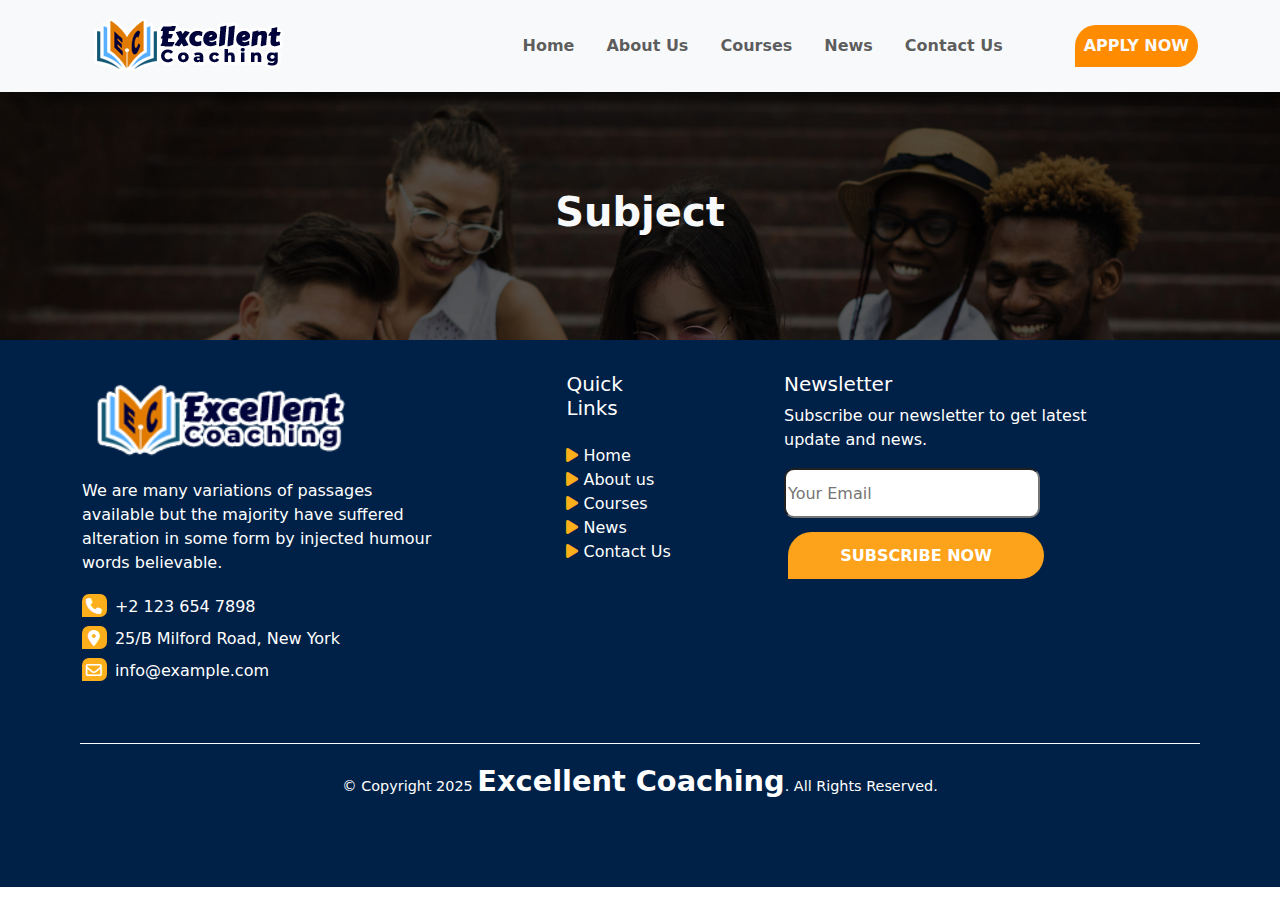
<file: detail-Language.html>
<!DOCTYPE html>
<html lang="en">
<head>
    <meta charset="UTF-8">
    <meta http-equiv="X-UA-Compatible" content="IE=edge">
    <meta name="viewport" content="width=device-width, initial-scale=1.0">
    <title>Excellent Coaching</title>
    <link rel="icon" href="assets/images/logo-icon.png">
    <link rel="stylesheet" href="assets/css/bootstrap.css">
    <link rel="stylesheet" href="assets/css/detail-subjects.css">
    <link rel="stylesheet" href="assets/css/footer.css">
    <link
    rel="stylesheet"
    href="https://cdnjs.cloudflare.com/ajax/libs/font-awesome/6.7.2/css/all.min.css"
    integrity="sha512-Evv84Mr4kqVGRNSgIGL/F/aIDqQb7xQ2vcrdIwxfjThSH8CSR7PBEakCr51Ck+w+/U6swU2Im1vVX0SVk9ABhg=="
    crossorigin="anonymous"
    referrerpolicy="no-referrer"
  />
  <link href="https://unpkg.com/aos@2.3.1/dist/aos.css" rel="stylesheet">
</head>
<body>
    <!-- navbar -->
    <nav id="nav-bar" class="position-sticky top-0 left-0 z-1"></nav>
    <!-- banner -->
    <div class="container-fliud top-banner p-5">
        <h1 class="text-light d-flex justify-content-center p-5 fw-bold fs-1">Subject</h1>
      </div>
    <script src="assets/js/object2.js"></script>
    <!-- detail-card -->
    <script>
        var urlparams=new URLSearchParams(window.location.search)
        var subjectid=urlparams.get("id")
        var subjectdetails=subjectlanguage.find(d=>d.id==subjectid)
        if(subjectdetails){
        document.write(`
                    <div class="container text-center mt-5 pt-5 mb-5">
            <div class="row">
                <div class="col-lg-5 col-md-12 col-sm-12" data-aos="fade-up-right" data-aos-duration="1200">
                    <img src="${subjectdetails.img}" class="img-fluid h-100 border-bottom1" alt="...">
                </div>
                <div class="col-lg-7 col-md-12 col-sm-12 border-0" data-aos="fade-up-left" data-aos-duration="1200">
                    <ul class="">
                        <li class="list-group-item fw-bold fs-1 text-start">${subjectdetails.title}</li>
                        <li class="list-group-item text-start lh-lg">${subjectdetails.description}</li>
                        <li class="list-group-item text-start d-flex lh-lg"><i class="fa-solid fa-clock me-2 mt-2" style="color: #ff8800;"></i><p class="me-2"><b>Time:</b></p>${subjectdetails.time}</li>
                        <li class="list-group-item text-start d-flex lh-lg"><i class="fa-solid fa-user me-2 mt-2"  style="color: #ff8800;"></i><p class="me-2"><b>Teacher:</b></p>${subjectdetails.teacher}</li>
                        <li class="list-group-item text-start d-flex lh-lg"><i class="fa-solid fa-sack-dollar  me-2 mt-2" style="color: #ff8800;"></i><p class="me-2"><b>Price:</b></p>${subjectdetails.price}</li>
                        <li class="list-group-item text-start d-flex lh-lg"><i class="fa-solid fa-location-dot  me-2 mt-2" style="color: #ff8800;"></i><p class="me-2"><b>Location:</b></p>${subjectdetails.location}</li>
                        <a href="${subjectdetails.word}" download="assigment.docx" class="btn bg-orange hover-green rounded-5 event-card-btn text-light fw-bold" target="_blank">DOWNLOAD MORE INFORMATION</a>
                    </ul>
                </div>
            </div>
            </div>
                    `)}
        else{
            alert=("Not available");
            window.location.href("index.html")
        }
    </script>
    <!-- footer -->
    <footer></footer>
</body>
</html>
<script src="assets/js/bootstrap.js"></script>
<script src="assets/js/navbar.js"></script>
<script src="https://unpkg.com/aos@2.3.1/dist/aos.js"></script>
<script>
  AOS.init();
</script>
<script src="assets/js/footer.js"></script>
</file>
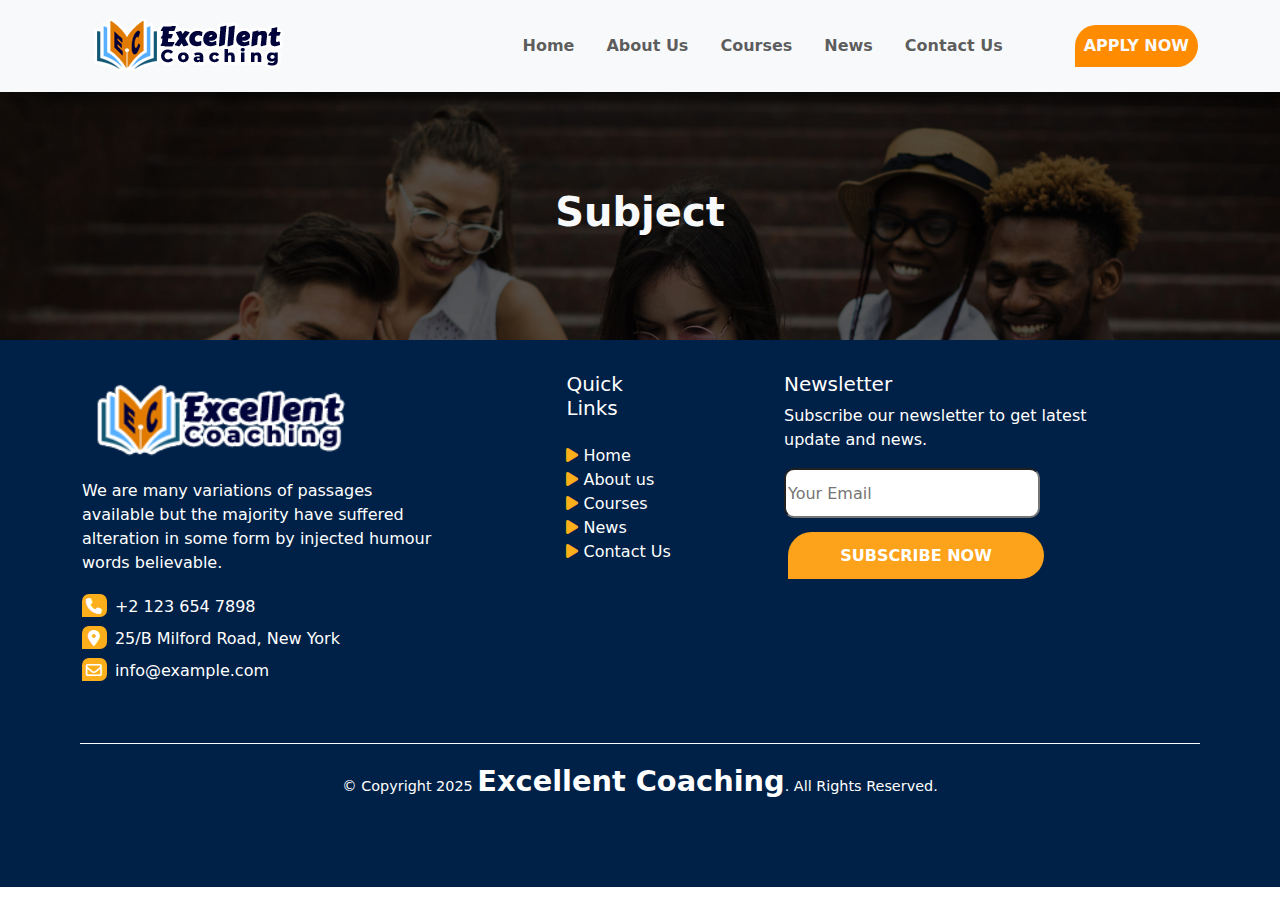
<file: detail-Maths.html>
<!DOCTYPE html>
<html lang="en">
<head>
    <meta charset="UTF-8">
    <meta http-equiv="X-UA-Compatible" content="IE=edge">
    <meta name="viewport" content="width=device-width, initial-scale=1.0">
    <title>Excellent Coaching</title>
    <link rel="icon" href="assets/images/logo-icon.png">
    <link rel="stylesheet" href="assets/css/bootstrap.css">
    <link rel="stylesheet" href="assets/css/detail-subjects.css">
    <link rel="stylesheet" href="assets/css/footer.css">
    <link
    rel="stylesheet"
    href="https://cdnjs.cloudflare.com/ajax/libs/font-awesome/6.7.2/css/all.min.css"
    integrity="sha512-Evv84Mr4kqVGRNSgIGL/F/aIDqQb7xQ2vcrdIwxfjThSH8CSR7PBEakCr51Ck+w+/U6swU2Im1vVX0SVk9ABhg=="
    crossorigin="anonymous"
    referrerpolicy="no-referrer"
  />
  <link href="https://unpkg.com/aos@2.3.1/dist/aos.css" rel="stylesheet">
</head>
<body>
    <!-- navbar -->
    <nav id="nav-bar" class="position-sticky top-0 left-0 z-1"></nav>
    <!-- banner -->
    <div class="container-fliud top-banner p-5">
        <h1 class="text-light d-flex justify-content-center p-5 fw-bold fs-1">Subject</h1>
      </div>
    <script src="assets/js/object2.js"></script>
    <!-- detail-card -->
    <script>
        var urlparams=new URLSearchParams(window.location.search)
        var subjectid=urlparams.get("id")
        var subjectdetails=subjectmaths.find(d=>d.id==subjectid)
        if(subjectdetails){
        document.write(`
                    <div class="container text-center mt-5 pt-5 mb-5">
            <div class="row">
                <div class="col-lg-5 col-md-12 col-sm-12" data-aos="fade-up-right" data-aos-duration="1200">
                    <img src="${subjectdetails.img}" class="img-fluid h-100 border-bottom1" alt="...">
                </div>
                <div class="col-lg-7 col-md-12 col-sm-12 border-0" data-aos="fade-up-left" data-aos-duration="1200">
                    <ul class="">
                        <li class="list-group-item fw-bold fs-1 text-start">${subjectdetails.title}</li>
                        <li class="list-group-item text-start lh-lg">${subjectdetails.description}</li>
                        <li class="list-group-item text-start d-flex lh-lg"><i class="fa-solid fa-clock me-2 mt-2" style="color: #ff8800;"></i><p class="me-2"><b>Time:</b></p>${subjectdetails.time}</li>
                        <li class="list-group-item text-start d-flex lh-lg"><i class="fa-solid fa-user me-2 mt-2"  style="color: #ff8800;"></i><p class="me-2"><b>Teacher:</b></p>${subjectdetails.teacher}</li>
                        <li class="list-group-item text-start d-flex lh-lg"><i class="fa-solid fa-sack-dollar  me-2 mt-2" style="color: #ff8800;"></i><p class="me-2"><b>Price:</b></p>${subjectdetails.price}</li>
                        <li class="list-group-item text-start d-flex lh-lg"><i class="fa-solid fa-location-dot  me-2 mt-2" style="color: #ff8800;"></i><p class="me-2"><b>Location:</b></p>${subjectdetails.location}</li>
                        <a href="${subjectdetails.word}" download="assigment.docx" class="btn bg-orange hover-green rounded-5 event-card-btn text-light fw-bold" target="_blank">DOWNLOAD MORE INFORMATION</a>
                    </ul>
                </div>
            </div>
            </div>
                    `)}
        else{
            alert=("Not available");
            window.location.href("index.html")
        }
    </script>
    <!-- footer -->
    <footer></footer>
</body>
</html>
<script src="assets/js/bootstrap.js"></script>
<script src="assets/js/navbar.js"></script>
<script src="https://unpkg.com/aos@2.3.1/dist/aos.js"></script>
<script>
  AOS.init();
</script>
<script src="assets/js/footer.js"></script>
</file>
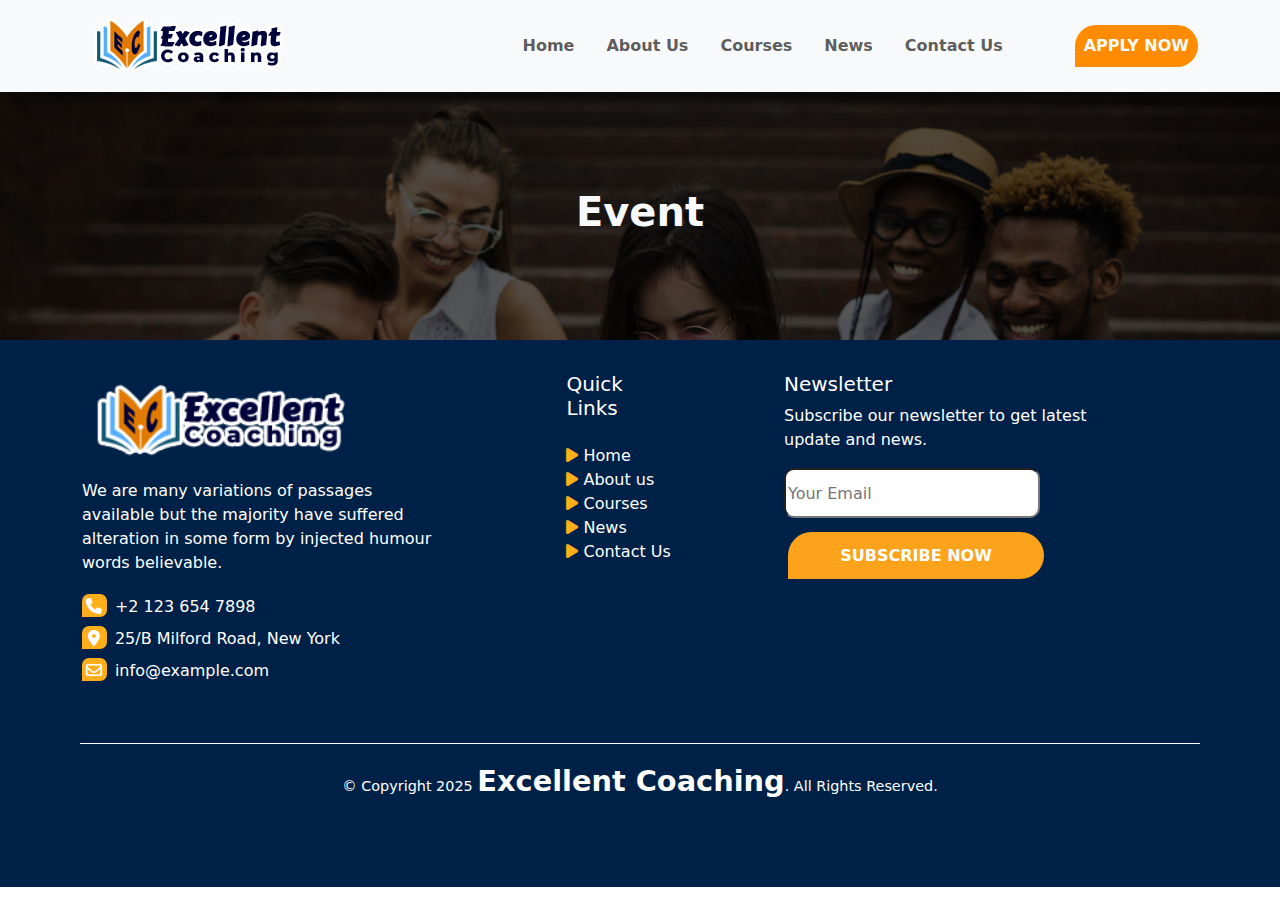
<file: detail-page-event.html>
<!DOCTYPE html>
<html lang="en">
<head>
    <meta charset="UTF-8">
    <meta http-equiv="X-UA-Compatible" content="IE=edge">
    <meta name="viewport" content="width=device-width, initial-scale=1.0">
    <title>Excellent Coaching</title>
    <link rel="icon" href="assets/images/logo-icon.png">
    <link rel="stylesheet" href="assets/css/bootstrap.css">
    <link rel="stylesheet" href="assets/css/footer.css">
    <link rel="stylesheet" href="assets/css/detail-page-event.css">
    <link
    rel="stylesheet"
    href="https://cdnjs.cloudflare.com/ajax/libs/font-awesome/6.7.2/css/all.min.css"
    integrity="sha512-Evv84Mr4kqVGRNSgIGL/F/aIDqQb7xQ2vcrdIwxfjThSH8CSR7PBEakCr51Ck+w+/U6swU2Im1vVX0SVk9ABhg=="
    crossorigin="anonymous"
    referrerpolicy="no-referrer"
  />
  <script src="assets/js/object.js"></script>
</head>
<body>
    <!-- navbar -->
    <nav id="nav-bar" class="position-sticky top-0 left-0 z-1"></nav>
    <!-- banner -->
    <div class="container-fliud top-banner p-5">
      <h1 class="text-light d-flex justify-content-center p-5 fw-bold fs-1">
        Event
      </h1>
    </div>
        <!-- detail-card -->
        <script>
            var urlparams=new URLSearchParams(window.location.search)
            var eventid=urlparams.get("id")
            var eventdetails = eventcard.find(d=>d.id==eventid)
            if(eventdetails){
            document.write(`
                        <div class="container text-center mt-5 pt-5 mb-5">
                <div class="row">
                    <div class="col-lg-5 col-md-12 col-sm-12" data-aos="fade-up-right" data-aos-duration="1200">
                        <img src="${eventdetails.img}" class="img-fluid h-100 border-bottom1" alt="...">
                    </div>
                    <div class="col-lg-7 col-md-12 col-sm-12 d-flex flex-column border-0" data-aos="fade-up-left" data-aos-duration="1200">
                        <ul class="">
                            <li class="list-group-item fw-bold fs-1 text-start">${eventdetails.title}</li>
                            <li class="list-group-item text-start lh-lg">${eventdetails.description}</li>
                            <li class="list-group-item text-start lh-lg"><i class="fa-solid fa-location-dot me-2" style="color: #ff8800;"></i>${eventdetails.address}</li>
                            <li class="list-group-item text-start lh-lg"><i class="fa-solid fa-clock me-2" style="color: #ff8800;"></i>${eventdetails.time}</li>
                        </ul>
                    </div>
                </div>
                </div>
                        `)}
            else{
                alert=("Not available");
                window.location.href("index.html")
            }
        </script>
<!-- footer -->
 <footer></footer>
</body>
</html>
<script src="assets/js/bootstrap.js"></script>
<script src="assets/js/footer.js"></script>
<script src="assets/js/navbar.js"></script>
</file>
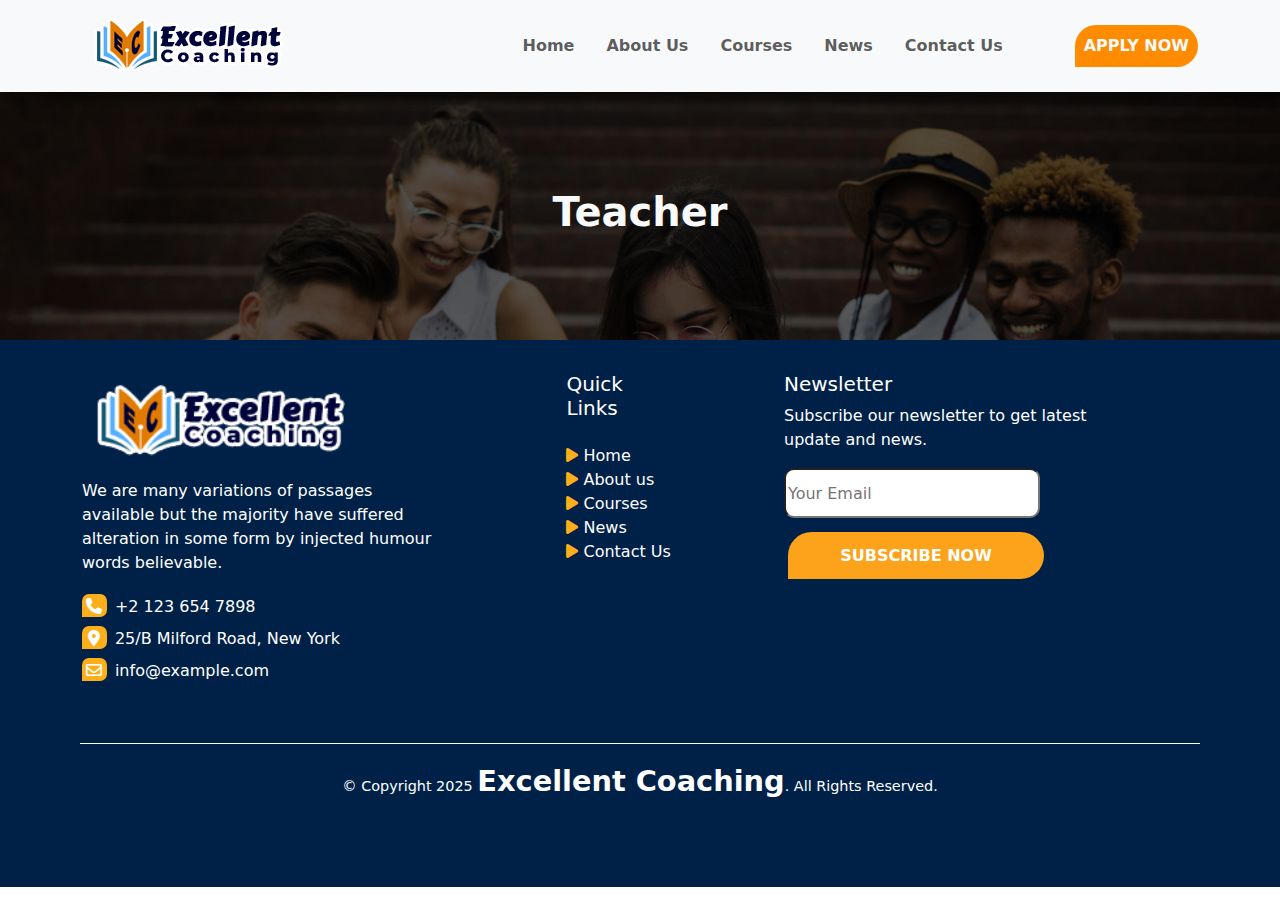
<file: detail-page-teachers.html>
<!DOCTYPE html>
<html lang="en">
<head>
    <meta charset="UTF-8">
    <meta http-equiv="X-UA-Compatible" content="IE=edge">
    <meta name="viewport" content="width=device-width, initial-scale=1.0">
    <title>Excellent Coaching</title>
    <link rel="icon" href="assets/images/logo-icon.png">
    <link rel="stylesheet" href="assets/css/bootstrap.css">
    <link rel="stylesheet" href="assets/css/detail-page-techer.css">
    <link rel="stylesheet" href="assets/css/footer.css">
    <link
    rel="stylesheet"
    href="https://cdnjs.cloudflare.com/ajax/libs/font-awesome/6.7.2/css/all.min.css"
    integrity="sha512-Evv84Mr4kqVGRNSgIGL/F/aIDqQb7xQ2vcrdIwxfjThSH8CSR7PBEakCr51Ck+w+/U6swU2Im1vVX0SVk9ABhg=="
    crossorigin="anonymous"
    referrerpolicy="no-referrer"
  />
  <link href="https://unpkg.com/aos@2.3.1/dist/aos.css" rel="stylesheet">
</head>
<body>
    <!-- navbar -->
    <nav id="nav-bar" class="position-sticky top-0 left-0 z-1"></nav>
    <!-- banner -->
    <div class="container-fliud top-banner p-5">
        <h1 class="text-light d-flex justify-content-center p-5 fw-bold fs-1">Teacher</h1>
      </div>
    <script src="assets/js/object.js"></script>
    <!-- detail-card -->
    <script>
        var urlparams=new URLSearchParams(window.location.search)
        var teacherid=urlparams.get("id")
        var teacherdetails=teacherscard.find(d=>d.id==teacherid)
        if(teacherdetails){
        document.write(`
                    <div class="container text-center mt-5 pt-5">
            <div class="row">
                <div class="col-lg-5 col-md-12 col-sm-12" data-aos="fade-up-right" data-aos-duration="1200">
                    <img src="${teacherdetails.img}" class="img-fluid h-75 border-bottom1" alt="...">
                </div>
                <div class="col-lg-7 col-md-12 col-sm-12 border-0" data-aos="fade-up-left" data-aos-duration="1200">
                    <ul class="">
                        <li class="list-group-item fw-bold fs-1 text-start">${teacherdetails.title}</li>
                        <li class="list-group-item text-start text-orange fw-bold">${teacherdetails.position}</li>
                        <li class="list-group-item text-start lh-lg mt-2">${teacherdetails.description}</li>
                        <li class="list-group-item text-start lh-lg mt-5"><i class="fa-solid fa-location-dot me-2" style="color: #ff8800;"></i>${teacherdetails.address}</li>
                        <li class="list-group-item text-start lh-lg"><i class="fa-solid fa-envelope me-2" style="color: #ff7b00;"></i>${teacherdetails.email}</li>
                        <li class="list-group-item text-start lh-lg"><i class="fa-solid fa-phone me-2" style="color: #ff7300;"></i>${teacherdetails.phone}</li>
                    </ul>
                </div>
            </div>
            </div>
                    `)}
        else{
            alert=("Not available");
            window.location.href("index.html")
        }
    </script>
    <!-- footer -->
    <footer></footer>
</body>
</html>
<script src="assets/js/bootstrap.js"></script>
<script src="assets/js/navbar.js"></script>
<script src="https://unpkg.com/aos@2.3.1/dist/aos.js"></script>
<script>
  AOS.init();
</script>
<script src="assets/js/footer.js"></script>
</file>
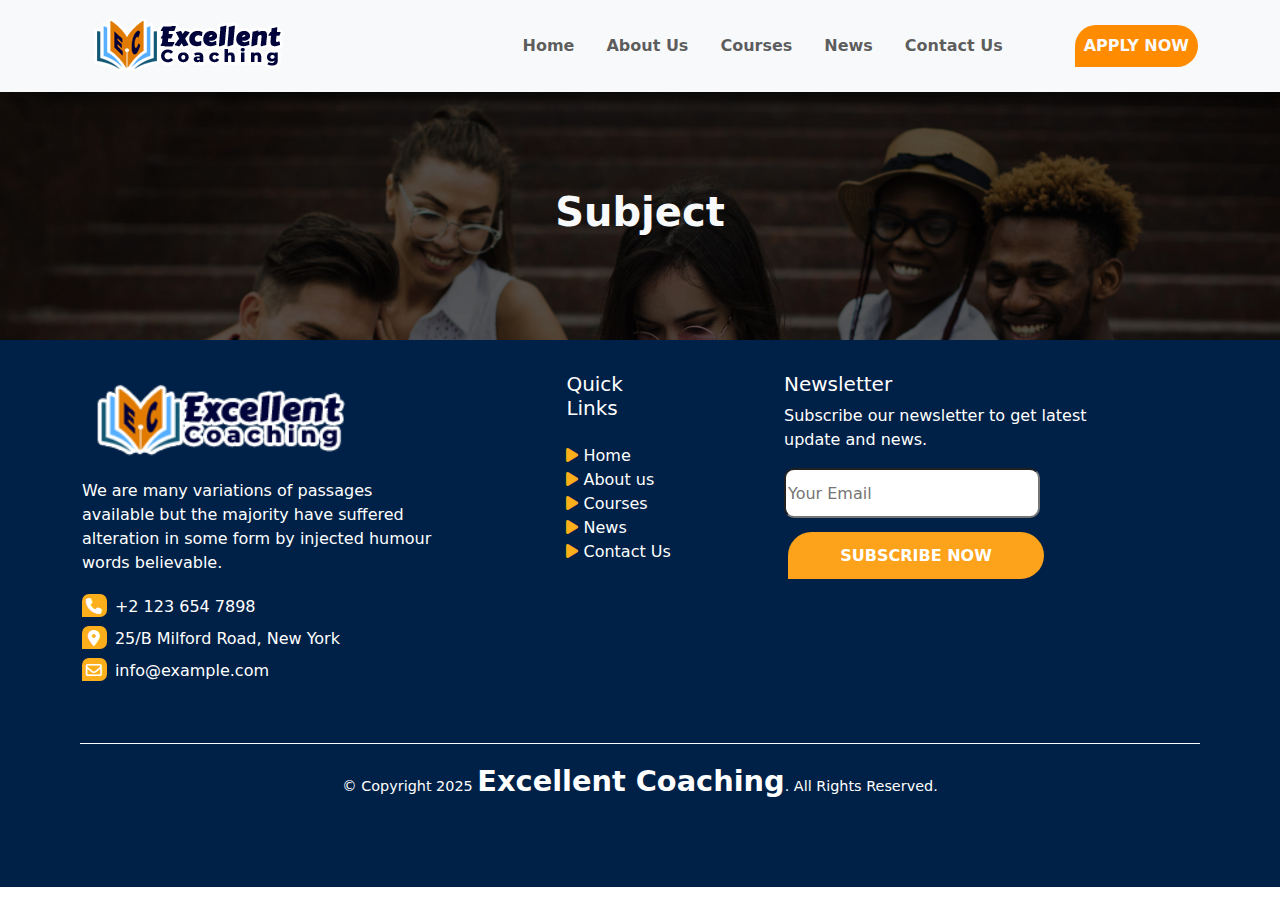
<file: detail-science.html>
<!DOCTYPE html>
<html lang="en">
<head>
    <meta charset="UTF-8">
    <meta http-equiv="X-UA-Compatible" content="IE=edge">
    <meta name="viewport" content="width=device-width, initial-scale=1.0">
    <title>Excellent Coaching</title>
    <link rel="icon" href="assets/images/logo-icon.png">
    <link rel="stylesheet" href="assets/css/bootstrap.css">
    <link rel="stylesheet" href="assets/css/detail-subjects.css">
    <link rel="stylesheet" href="assets/css/footer.css">
    <link
    rel="stylesheet"
    href="https://cdnjs.cloudflare.com/ajax/libs/font-awesome/6.7.2/css/all.min.css"
    integrity="sha512-Evv84Mr4kqVGRNSgIGL/F/aIDqQb7xQ2vcrdIwxfjThSH8CSR7PBEakCr51Ck+w+/U6swU2Im1vVX0SVk9ABhg=="
    crossorigin="anonymous"
    referrerpolicy="no-referrer"
  />
  <link href="https://unpkg.com/aos@2.3.1/dist/aos.css" rel="stylesheet">
</head>
<body>
    <!-- navbar -->
    <nav id="nav-bar" class="position-sticky top-0 left-0 z-1"></nav>
    <!-- banner -->
    <div class="container-fliud top-banner p-5">
        <h1 class="text-light d-flex justify-content-center p-5 fw-bold fs-1">Subject</h1>
      </div>

    <script src="assets/js/object2.js"></script>
    <!-- detail-card -->
    <script>
        var urlparams=new URLSearchParams(window.location.search)
        var subjectid=urlparams.get("id")
        var subjectdetails=subjectscinece.find(d=>d.id==subjectid)
        if(subjectdetails){
        document.write(`
                    <div class="container mt-5 pt-5 mb-5">
            <div class="row">
                <div class="col-lg-5 col-md-12 col-sm-12" data-aos="fade-up-right" data-aos-duration="1200">
                    <img src="${subjectdetails.img}" class="img-fluid h-100 border-bottom1" alt="...">
                </div>
                <div class="col-lg-7 col-md-12 col-sm-12 border-0" data-aos="fade-up-left" data-aos-duration="1200">
                    <ul class="">
                        <li class="list-group-item fw-bold fs-1 text-start">${subjectdetails.title}</li>
                        <li class="list-group-item text-start lh-lg">${subjectdetails.description}</li>
                        <li class="list-group-item text-start d-flex lh-lg"><i class="fa-solid fa-clock me-2 mt-2" style="color: #ff8800;"></i><p class="me-2"><b>Time:</b></p>${subjectdetails.time}</li>
                        <li class="list-group-item text-start d-flex lh-lg"><i class="fa-solid fa-user me-2 mt-2"  style="color: #ff8800;"></i><p class="me-2"><b>Teacher:</b></p>${subjectdetails.teacher}</li>
                        <li class="list-group-item text-start d-flex lh-lg"><i class="fa-solid fa-sack-dollar  me-2 mt-2" style="color: #ff8800;"></i><p class="me-2"><b>Price:</b></p>${subjectdetails.price}</li>
                        <li class="list-group-item text-start d-flex lh-lg"><i class="fa-solid fa-location-dot  me-2 mt-2" style="color: #ff8800;"></i><p class="me-2"><b>Location:</b></p>${subjectdetails.location}</li>
                        <a href="${subjectdetails.word}" download="assigment.docx" class="btn bg-orange hover-green rounded-5 event-card-btn text-light fw-bold" target="_blank">DOWNLOAD MORE INFORMATION</a>
                    </ul>
                </div>
            </div>
            </div>
`)}
    </script>
    <!-- footer -->
    <footer></footer>
</body>
</html>
<script src="assets/js/bootstrap.js"></script>
<script src="assets/js/navbar.js"></script>
<script src="https://unpkg.com/aos@2.3.1/dist/aos.js"></script>
<script>
  AOS.init();
</script>
<script src="assets/js/footer.js"></script>
</file>
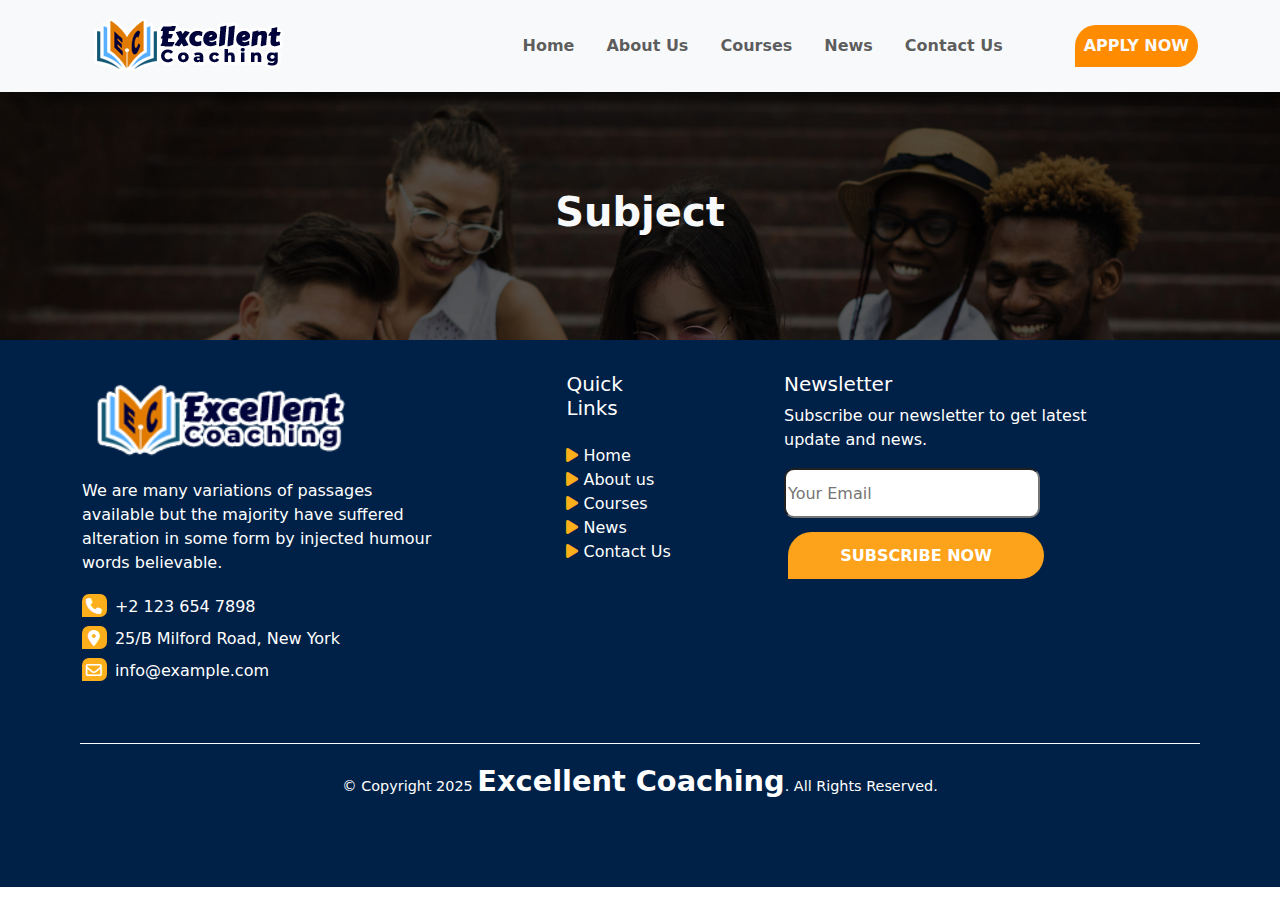
<file: detail-subjects.html>
<!DOCTYPE html>
<html lang="en">
<head>
    <meta charset="UTF-8">
    <meta http-equiv="X-UA-Compatible" content="IE=edge">
    <meta name="viewport" content="width=device-width, initial-scale=1.0">
    <title>Excellent Coaching</title>
    <link rel="icon" href="assets/images/logo-icon.png">
    <link rel="stylesheet" href="assets/css/bootstrap.css">
    <link rel="stylesheet" href="assets/css/footer.css">
    <link rel="stylesheet" href="assets/css/detail-subjects.css">
    <link
    rel="stylesheet"
    href="https://cdnjs.cloudflare.com/ajax/libs/font-awesome/6.7.2/css/all.min.css"
    integrity="sha512-Evv84Mr4kqVGRNSgIGL/F/aIDqQb7xQ2vcrdIwxfjThSH8CSR7PBEakCr51Ck+w+/U6swU2Im1vVX0SVk9ABhg=="
    crossorigin="anonymous"
    referrerpolicy="no-referrer"
  />
  <script src="assets/js/object.js"></script>
  <script src="assets/js/object2.js"></script>
</head>
<body>
    <!-- navbar -->
    <nav id="nav-bar" class="position-sticky top-0 left-0 z-1"></nav>
    <!-- banner -->
    <div class="container-fliud top-banner p-5">
      <h1 class="text-light d-flex justify-content-center p-5 fw-bold fs-1">
        Subject
      </h1>
    </div>
        <!-- detail-card -->
         <!-- Commerece -->
        <script>
            var urlparams=new URLSearchParams(window.location.search)
            var subjectidd=urlparams.get("id")
            var subjectdetailss= homecard.find(d=>d.id==subjectidd)
            if (subjectidd=="1") {
            if(subjectdetailss){ 
            document.write(`
                            <div class="container mt-5">
        <div class="course-header text-center">
                  <h6 class="text-decoration-underline text-orange mt-5"><i class="fa-solid fa-book-open-reader" style="color: #FFD43B;"></i> OUR COURSES</h6>
                <h1 class="fw-bold">
                    ${subjectdetailss.title}
                </h1>
                <p class="text-orange">${subjectdetailss.des}</p>
        </div>
        
        <div class="course-content mt-4">
            <h3 class="text-center">Course Details</h3>
            <table class="table table-bordered mb-5">
                <thead class="table-dark">
                    <tr>
                        <th>Subject</th>
                        <th>Instructor</th>
                        <th>Price</th>
                        <th>Duration</th>
                        <th>Details</th>
                    </tr>
                </thead>
                <tbody>
                    <tr>
                        <td>${subjectdetailss.subject1}</td>
                        <td>${subjectdetailss.teacher1}</td>
                        <td>${subjectdetailss.price1}</td>
                        <td>${subjectdetailss.duration1}</td>
                        <td><a href="detail-commerce.html?id=1" class="btn bg-orange hover-green btn-sm rounded-5 event-card-btn text-light fw-bold" target="_blank">VIEW DEATALS</a></td>
                    </tr>
                    <tr>
                        <td>${subjectdetailss.subject2}</td>
                        <td>${subjectdetailss.teacher2}</td>
                        <td>${subjectdetailss.price2}</td>
                        <td>${subjectdetailss.duration2}</td>
                        <td><a href="detail-commerce.html?id=2" class="btn bg-orange hover-green btn-sm rounded-5 event-card-btn text-light fw-bold" target="_blank">VIEW DEATALS</a></td>
                    </tr>
                    <tr>
                        <td>${subjectdetailss.subject3}</td>
                        <td>${subjectdetailss.teacher3}</td>
                        <td>${subjectdetailss.price3}</td>
                        <td>${subjectdetailss.duration3}</td>
                        <td><a href="detail-commerce.html?id=3" class="btn bg-orange hover-green btn-sm rounded-5 event-card-btn text-light fw-bold" target="_blank">VIEW DEATALS</a></td>
                    </tr>
                    <tr>
                        <td>${subjectdetailss.subject4}</td>
                        <td>${subjectdetailss.teacher4}</td>
                        <td>${subjectdetailss.price4}</td>
                        <td>${subjectdetailss.duration4}</td>
                        <td><a href="detail-commerce.html?id=4" class="btn bg-orange hover-green btn-sm rounded-5 event-card-btn text-light fw-bold" target="_blank">VIEW DEATALS</a></td>
                    </tr>
                </tbody>
            </table>
        </div>
    </div>
                        `)}
            else{
                alert=("Not available");
                window.location.href("index.html")
            }}
            
        </script>
         <!-- Science -->
        <script>
            var urlparams=new URLSearchParams(window.location.search)
            var subjectidd=urlparams.get("id")
            var subjectdetailss= homecard.find(d=>d.id==subjectidd)
            if (subjectidd=="2") {
            if(subjectdetailss){ 
            document.write(`
                            <div class="container mt-5">
        <div class="course-header text-center">
                  <h6 class="text-decoration-underline text-orange mt-5"><i class="fa-solid fa-book-open-reader" style="color: #FFD43B;"></i> OUR COURSES</h6>
                <h1 class="fw-bold">
                    ${subjectdetailss.title}
                </h1>
                <p class="text-orange">${subjectdetailss.des}</p>
        </div>
        
        <div class="course-content mt-4">
            <h3 class="text-center">Course Details</h3>
            <table class="table table-bordered mb-5">
                <thead class="table-dark">
                    <tr>
                        <th>Subject</th>
                        <th>Instructor</th>
                        <th>Price</th>
                        <th>Duration</th>
                        <th>Details</th>
                    </tr>
                </thead>
                <tbody>
                    <tr>
                        <td>${subjectdetailss.subject1}</td>
                        <td>${subjectdetailss.teacher1}</td>
                        <td>${subjectdetailss.price1}</td>
                        <td>${subjectdetailss.duration1}</td>
                        <td><a href="detail-science.html?id=1" class="btn bg-orange hover-green btn-sm rounded-5 event-card-btn text-light fw-bold">VIEW DEATALS</a></td>
                    </tr>
                    <tr>
                        <td>${subjectdetailss.subject2}</td>
                        <td>${subjectdetailss.teacher2}</td>
                        <td>${subjectdetailss.price2}</td>
                        <td>${subjectdetailss.duration2}</td>
                        <td><a href="detail-science.html?id=2" class="btn bg-orange hover-green btn-sm rounded-5 event-card-btn text-light fw-bold" target="_blank">VIEW DEATALS</a></td>
                    </tr>
                    <tr>
                        <td>${subjectdetailss.subject3}</td>
                        <td>${subjectdetailss.teacher3}</td>
                        <td>${subjectdetailss.price3}</td>
                        <td>${subjectdetailss.duration3}</td>
                        <td><a href="detail-science.html?id=3" class="btn bg-orange hover-green btn-sm rounded-5 event-card-btn text-light fw-bold" target="_blank">VIEW DEATALS</a></td>
                    </tr>
                    <tr>
                        <td>${subjectdetailss.subject4}</td>
                        <td>${subjectdetailss.teacher4}</td>
                        <td>${subjectdetailss.price4}</td>
                        <td>${subjectdetailss.duration4}</td>
                        <td><a href="detail-science.html?id=4" class="btn bg-orange hover-green btn-sm rounded-5 event-card-btn text-light fw-bold" target="_blank">VIEW DEATALS</a></td>
                    </tr>
                </tbody>
            </table>
        </div>
    </div>
`)}
            else{
                alert=("Not available");
                window.location.href("index.html")
            }}
            
        </script>
         <!-- Arts -->
        <script>
            var urlparams=new URLSearchParams(window.location.search)
            var subjectidd=urlparams.get("id")
            var subjectdetailss= homecard.find(d=>d.id==subjectidd)
            if (subjectidd=="3") {
            if(subjectdetailss){ 
            document.write(`
                            <div class="container mt-5">
        <div class="course-header text-center">
                  <h6 class="text-decoration-underline text-orange mt-5"><i class="fa-solid fa-book-open-reader" style="color: #FFD43B;"></i> OUR COURSES</h6>
                <h1 class="fw-bold">
                    ${subjectdetailss.title}
                </h1>
                <p class="text-orange">${subjectdetailss.des}</p>
        </div>
        
        <div class="course-content mt-4">
            <h3 class="text-center">Course Details</h3>
            <table class="table table-bordered mb-5">
                <thead class="table-dark">
                    <tr>
                        <th>Subject</th>
                        <th>Instructor</th>
                        <th>Price</th>
                        <th>Duration</th>
                        <th>Details</th>
                    </tr>
                </thead>
                <tbody>
                    <tr>
                        <td>${subjectdetailss.subject1}</td>
                        <td>${subjectdetailss.teacher1}</td>
                        <td>${subjectdetailss.price1}</td>
                        <td>${subjectdetailss.duration1}</td>
                        <td><a href="detail-arts.html?id=1" class="btn bg-orange hover-green btn-sm rounded-5 event-card-btn text-light fw-bold" target="_blank">VIEW DEATALS</a></td>
                    </tr>
                    <tr>
                        <td>${subjectdetailss.subject2}</td>
                        <td>${subjectdetailss.teacher2}</td>
                        <td>${subjectdetailss.price2}</td>
                        <td>${subjectdetailss.duration2}</td>
                        <td><a href="detail-arts.html?id=2" class="btn bg-orange hover-green btn-sm rounded-5 event-card-btn text-light fw-bold" target="_blank">VIEW DEATALS</a></td>
                    </tr>
                    <tr>
                        <td>${subjectdetailss.subject3}</td>
                        <td>${subjectdetailss.teacher3}</td>
                        <td>${subjectdetailss.price3}</td>
                        <td>${subjectdetailss.duration3}</td>
                        <td><a href="detail-arts.html?id=3" class="btn bg-orange hover-green btn-sm rounded-5 event-card-btn text-light fw-bold" target="_blank">VIEW DEATALS</a></td>
                    </tr>
                    <tr>
                        <td>${subjectdetailss.subject4}</td>
                        <td>${subjectdetailss.teacher4}</td>
                        <td>${subjectdetailss.price4}</td>
                        <td>${subjectdetailss.duration4}</td>
                        <td><a href="detail-arts.html?id=4" class="btn bg-orange hover-green btn-sm rounded-5 event-card-btn text-light fw-bold" target="_blank">VIEW DEATALS</a></td>
                    </tr>
                </tbody>
            </table>
        </div>
    </div>
`)}
            else{
                alert=("Not available");
                window.location.href("index.html")
            }}
            
        </script>
         <!-- Mathematics -->
        <script>
            var urlparams=new URLSearchParams(window.location.search)
            var subjectidd=urlparams.get("id")
            var subjectdetailss= homecard2.find(d=>d.id==subjectidd)
            if (subjectidd=="4") {
                if(subjectdetailss){ 
            document.write(`
                            <div class="container mt-5">
        <div class="course-header text-center">
                  <h6 class="text-decoration-underline text-orange mt-5"><i class="fa-solid fa-book-open-reader" style="color: #FFD43B;"></i> OUR COURSES</h6>
                <h1 class="fw-bold">
                    ${subjectdetailss.title}
                </h1>
                <p class="text-orange">${subjectdetailss.des}</p>
        </div>
        
        <div class="course-content mt-4">
            <h3 class="text-center">Course Details</h3>
            <table class="table table-bordered mb-5">
                <thead class="table-dark">
                    <tr>
                        <th>Subject</th>
                        <th>Instructor</th>
                        <th>Price</th>
                        <th>Duration</th>
                        <th>Details</th>
                    </tr>
                </thead>
                <tbody>
                    <tr>
                        <td>${subjectdetailss.subject1}</td>
                        <td>${subjectdetailss.teacher1}</td>
                        <td>${subjectdetailss.price1}</td>
                        <td>${subjectdetailss.duration1}</td>
                        <td><a href="detail-Maths.html?id=1" class="btn bg-orange hover-green btn-sm rounded-5 event-card-btn text-light fw-bold" target="_blank">VIEW DEATALS</a></td>
                    </tr>
                    <tr>
                        <td>${subjectdetailss.subject2}</td>
                        <td>${subjectdetailss.teacher2}</td>
                        <td>${subjectdetailss.price2}</td>
                        <td>${subjectdetailss.duration2}</td>
                        <td><a href="detail-Maths.html?id=2" class="btn bg-orange hover-green btn-sm rounded-5 event-card-btn text-light fw-bold" target="_blank">VIEW DEATALS</a></td>
                    </tr>
                    <tr>
                        <td>${subjectdetailss.subject3}</td>
                        <td>${subjectdetailss.teacher3}</td>
                        <td>${subjectdetailss.price3}</td>
                        <td>${subjectdetailss.duration3}</td>
                        <td><a href="detail-Maths.html?id=3" class="btn bg-orange hover-green btn-sm rounded-5 event-card-btn text-light fw-bold" target="_blank">VIEW DEATALS</a></td>
                    </tr>
                    <tr>
                        <td>${subjectdetailss.subject4}</td>
                        <td>${subjectdetailss.teacher4}</td>
                        <td>${subjectdetailss.price4}</td>
                        <td>${subjectdetailss.duration4}</td>
                        <td><a href="detail-Maths.html?id=4" class="btn btn-primary btn-sm rounded-5 event-card-btn text-light fw-bold" target="_blank">VIEW DEATALS</a></td>
                    </tr>
                </tbody>
            </table>
        </div>
    </div>
                        `)}
            else{
                alert=("Not available");
            }}
            
        </script>
         <!-- LAnguage -->
        <script>
            var urlparams=new URLSearchParams(window.location.search)
            var subjectidd=urlparams.get("id")
            var subjectdetailss= homecard2.find(d=>d.id==subjectidd)
            if (subjectidd=="5") {
            if(subjectdetailss){ 
            document.write(`
                            <div class="container mt-5">
        <div class="course-header text-center">
                  <h6 class="text-decoration-underline text-orange mt-5"><i class="fa-solid fa-book-open-reader" style="color: #FFD43B;"></i> OUR COURSES</h6>
                <h1 class="fw-bold">
                    ${subjectdetailss.title}
                </h1>
                <p class="text-orange">${subjectdetailss.des}</p>
        </div>
        
        <div class="course-content mt-4">
            <h3 class="text-center">Course Details</h3>
            <table class="table table-bordered mb-5">
                <thead class="table-dark">
                    <tr>
                        <th>Subject</th>
                        <th>Instructor</th>
                        <th>Price</th>
                        <th>Duration</th>
                        <th>Details</th>
                    </tr>
                </thead>
                <tbody>
                    <tr>
                        <td>${subjectdetailss.subject1}</td>
                        <td>${subjectdetailss.teacher1}</td>
                        <td>${subjectdetailss.price1}</td>
                        <td>${subjectdetailss.duration1}</td>
                        <td><a href="detail-Language.html?id=1" class="btn bg-orange hover-green btn-sm rounded-5 event-card-btn text-light fw-bold" target="_blank">VIEW DEATALS</a></td>
                    </tr>
                    <tr>
                        <td>${subjectdetailss.subject2}</td>
                        <td>${subjectdetailss.teacher2}</td>
                        <td>${subjectdetailss.price2}</td>
                        <td>${subjectdetailss.duration2}</td>
                        <td><a href="detail-Language.html?id=2" class="btn bg-orange hover-green btn-sm rounded-5 event-card-btn text-light fw-bold" target="_blank">VIEW DEATALS</a></td>
                    </tr>
                    <tr>
                        <td>${subjectdetailss.subject3}</td>
                        <td>${subjectdetailss.teacher3}</td>
                        <td>${subjectdetailss.price3}</td>
                        <td>${subjectdetailss.duration3}</td>
                        <td><a href="detail-Language.html?id=3" class="btn bg-orange hover-green btn-sm rounded-5 event-card-btn text-light fw-bold" target="_blank">VIEW DEATALS</a></td>
                    </tr>
                    <tr>
                        <td>${subjectdetailss.subject4}</td>
                        <td>${subjectdetailss.teacher4}</td>
                        <td>${subjectdetailss.price4}</td>
                        <td>${subjectdetailss.duration4}</td>
                        <td><a href="detail-Language.html?id=4" class="btn bg-orange hover-green btn-sm rounded-5 event-card-btn text-light fw-bold" target="_blank">VIEW DEATALS</a></td>
                    </tr>
                </tbody>
            </table>
        </div>
    </div>
                        `)}
            else{
                alert=("Not available");
            }}
            
        </script>
         <!-- Technology -->
        <script>
            var urlparams=new URLSearchParams(window.location.search)
            var subjectidd=urlparams.get("id")
            var subjectdetailss= homecard2.find(d=>d.id==subjectidd)
            if (subjectidd=="6") {
            if(subjectdetailss){ 
            document.write(`
                            <div class="container mt-5">
        <div class="course-header text-center">
                  <h6 class="text-decoration-underline text-orange mt-5"><i class="fa-solid fa-book-open-reader" style="color: #FFD43B;"></i> OUR COURSES</h6>
                <h1 class="fw-bold">
                    ${subjectdetailss.title}
                </h1>
                <p class="text-orange">${subjectdetailss.des}</p>
        </div>
        
        <div class="course-content mt-4">
            <h3 class="text-center">Course Details</h3>
            <table class="table table-bordered mb-5">
                <thead class="table-dark">
                    <tr>
                        <th>Subject</th>
                        <th>Instructor</th>
                        <th>Price</th>
                        <th>Duration</th>
                        <th>Details</th>
                    </tr>
                </thead>
                <tbody>
                    <tr>
                        <td>${subjectdetailss.subject1}</td>
                        <td>${subjectdetailss.teacher1}</td>
                        <td>${subjectdetailss.price1}</td>
                        <td>${subjectdetailss.duration1}</td>
                        <td><a href="detail-Technology.html?id=1" class="btn bg-orange hover-green btn-sm rounded-5 event-card-btn text-light fw-bold" target="_blank">VIEW DEATALS</a></td>
                    </tr>
                    <tr>
                        <td>${subjectdetailss.subject2}</td>
                        <td>${subjectdetailss.teacher2}</td>
                        <td>${subjectdetailss.price2}</td>
                        <td>${subjectdetailss.duration2}</td>
                        <td><a href="detail-Technology.html?id=2" class="btn bg-orange hover-green btn-sm rounded-5 event-card-btn text-light fw-bold" target="_blank">VIEW DEATALS</a></td>
                    </tr>
                    <tr>
                        <td>${subjectdetailss.subject3}</td>
                        <td>${subjectdetailss.teacher3}</td>
                        <td>${subjectdetailss.price3}</td>
                        <td>${subjectdetailss.duration3}</td>
                        <td><a href="detail-Technology.html?id=3" class="btn bg-orange hover-green btn-sm rounded-5 event-card-btn text-light fw-bold" target="_blank">VIEW DEATALS</a></td>
                    </tr>
                    <tr>
                        <td>${subjectdetailss.subject4}</td>
                        <td>${subjectdetailss.teacher4}</td>
                        <td>${subjectdetailss.price4}</td>
                        <td>${subjectdetailss.duration4}</td>
                        <td><a href="detail-Technology.html?id=4" class="btn bg-orange hover-green btn-sm rounded-5 event-card-btn text-light fw-bold" target="_blank">VIEW DEATALS</a></td>
                    </tr>
                </tbody>
            </table>
        </div>
    </div>
                        `)}
            else{
                alert=("Not available");
            }}
            
        </script>
<!-- footer -->
 <footer></footer>
</body>
</html>
<script src="assets/js/bootstrap.js"></script>
<script src="assets/js/footer.js"></script>
<script src="assets/js/navbar.js"></script>
</file>
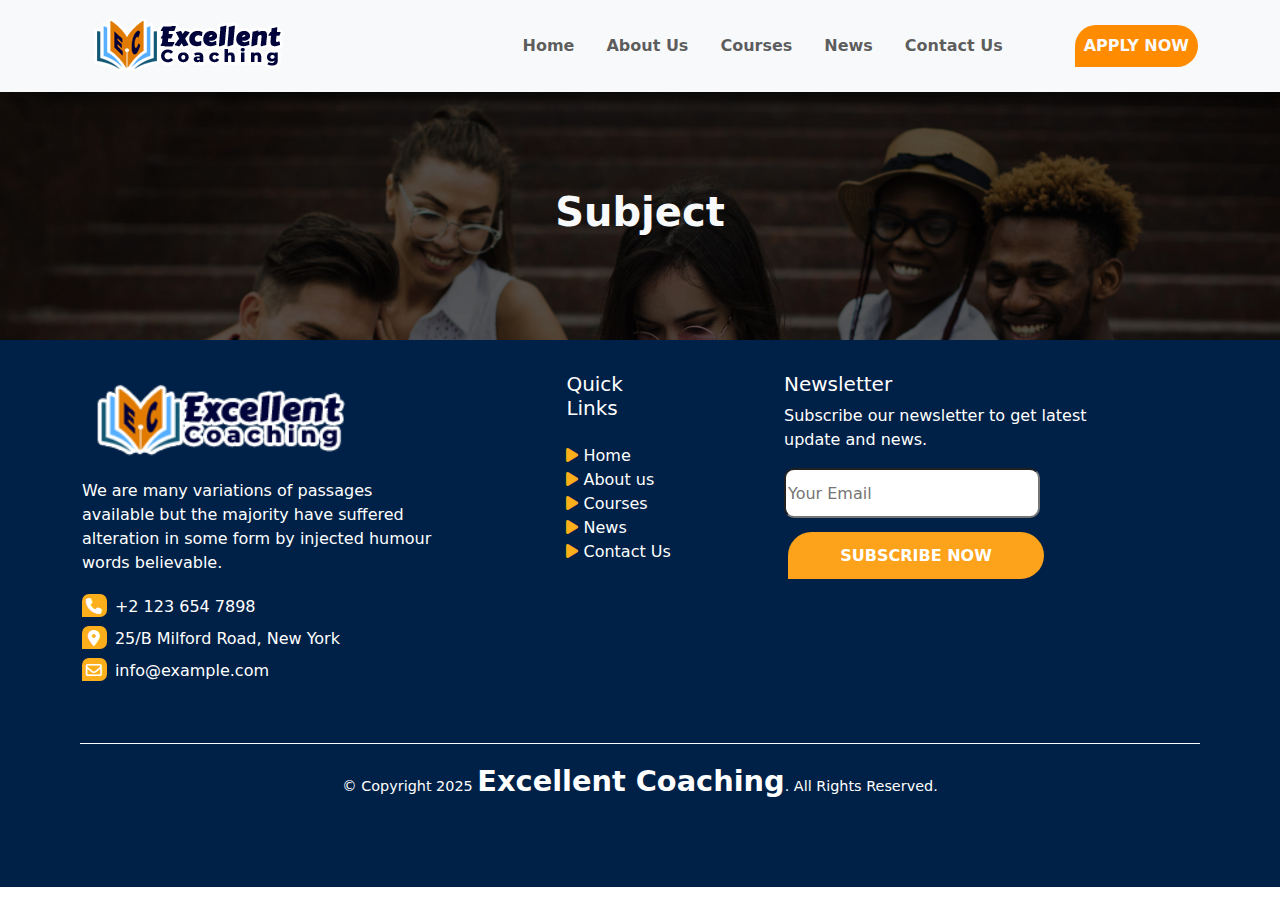
<file: detail-Technology.html>
<!DOCTYPE html>
<html lang="en">
<head>
    <meta charset="UTF-8">
    <meta http-equiv="X-UA-Compatible" content="IE=edge">
    <meta name="viewport" content="width=device-width, initial-scale=1.0">
    <title>Excellent Coaching</title>
    <link rel="icon" href="assets/images/logo-icon.png">
    <link rel="stylesheet" href="assets/css/bootstrap.css">
    <link rel="stylesheet" href="assets/css/detail-subjects.css">
    <link rel="stylesheet" href="assets/css/footer.css">
    <link
    rel="stylesheet"
    href="https://cdnjs.cloudflare.com/ajax/libs/font-awesome/6.7.2/css/all.min.css"
    integrity="sha512-Evv84Mr4kqVGRNSgIGL/F/aIDqQb7xQ2vcrdIwxfjThSH8CSR7PBEakCr51Ck+w+/U6swU2Im1vVX0SVk9ABhg=="
    crossorigin="anonymous"
    referrerpolicy="no-referrer"
  />
  <link href="https://unpkg.com/aos@2.3.1/dist/aos.css" rel="stylesheet">
</head>
<body>
    <!-- navbar -->
    <nav id="nav-bar" class="position-sticky top-0 left-0 z-1"></nav>
    <!-- banner -->
    <div class="container-fliud top-banner p-5">
        <h1 class="text-light d-flex justify-content-center p-5 fw-bold fs-1">Subject</h1>
      </div>
    <script src="assets/js/object2.js"></script>
    <!-- detail-card -->
    <script>
        var urlparams=new URLSearchParams(window.location.search)
        var subjectid=urlparams.get("id")
        var subjectdetails=subjecttechnology.find(d=>d.id==subjectid)
        if(subjectdetails){
        document.write(`
                    <div class="container text-center mt-5 pt-5 mb-5">
            <div class="row">
                <div class="col-lg-5 col-md-12 col-sm-12" data-aos="fade-up-right" data-aos-duration="1200">
                    <img src="${subjectdetails.img}" class="img-fluid h-100 border-bottom1" alt="...">
                </div>
                <div class="col-lg-7 col-md-12 col-sm-12 border-0" data-aos="fade-up-left" data-aos-duration="1200">
                    <ul class="">
                        <li class="list-group-item fw-bold fs-1 text-start">${subjectdetails.title}</li>
                        <li class="list-group-item text-start lh-lg">${subjectdetails.description}</li>
                        <li class="list-group-item text-start d-flex lh-lg"><i class="fa-solid fa-clock me-2 mt-2" style="color: #ff8800;"></i><p class="me-2"><b>Time:</b></p>${subjectdetails.time}</li>
                        <li class="list-group-item text-start d-flex lh-lg"><i class="fa-solid fa-user me-2 mt-2"  style="color: #ff8800;"></i><p class="me-2"><b>Teacher:</b></p>${subjectdetails.teacher}</li>
                        <li class="list-group-item text-start d-flex lh-lg"><i class="fa-solid fa-sack-dollar  me-2 mt-2" style="color: #ff8800;"></i><p class="me-2"><b>Price:</b></p>${subjectdetails.price}</li>
                        <li class="list-group-item text-start d-flex lh-lg"><i class="fa-solid fa-location-dot  me-2 mt-2" style="color: #ff8800;"></i><p class="me-2"><b>Location:</b></p>${subjectdetails.location}</li>
                        <a href="${subjectdetails.word}" download="assigment.docx" class="btn bg-orange hover-green rounded-5 event-card-btn text-light fw-bold" target="_blank">DOWNLOAD MORE INFORMATION</a>
                    </ul>
                </div>
            </div>
            </div>
                    `)}
        else{
            alert=("Not available");
            window.location.href("index.html")
        }
    </script>
    <!-- footer -->
    <footer></footer>
</body>
</html>
<script src="assets/js/bootstrap.js"></script>
<script src="assets/js/navbar.js"></script>
<script src="https://unpkg.com/aos@2.3.1/dist/aos.js"></script>
<script>
  AOS.init();
</script>
<script src="assets/js/footer.js"></script>
</file>
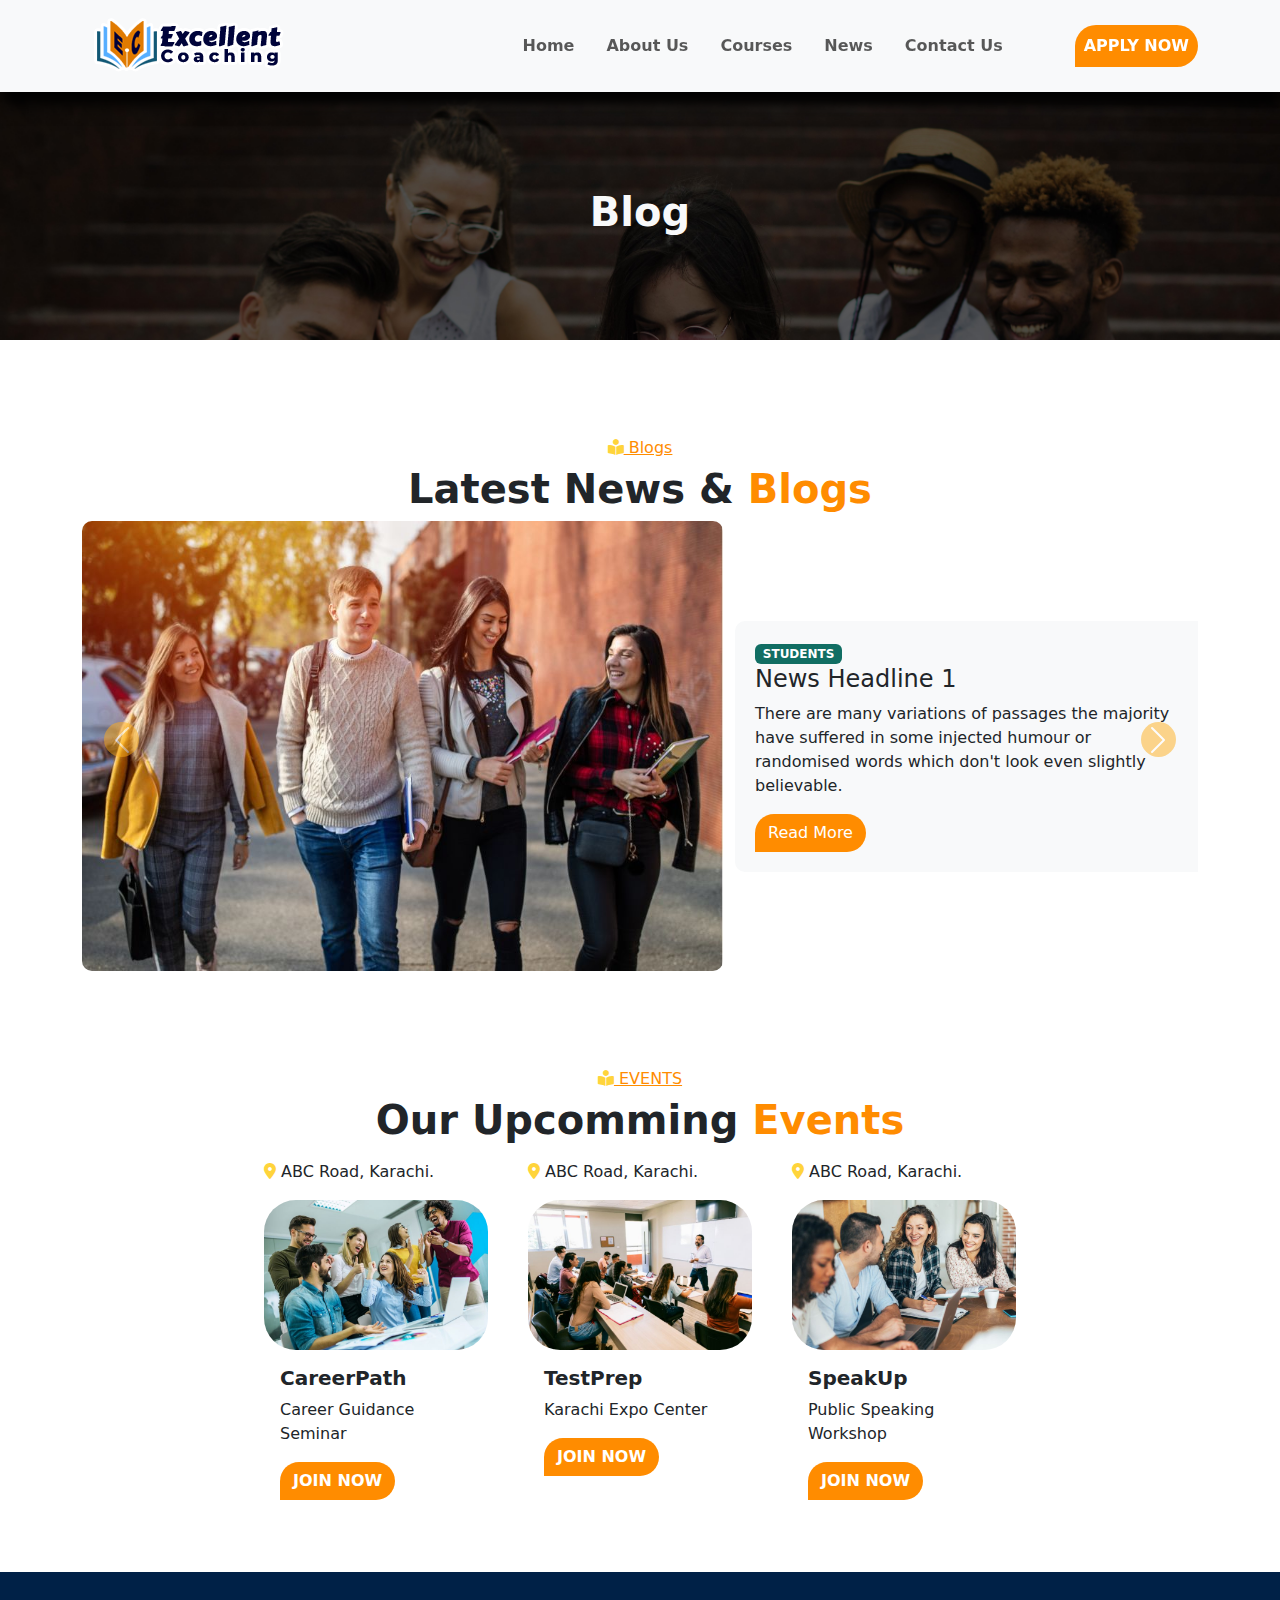
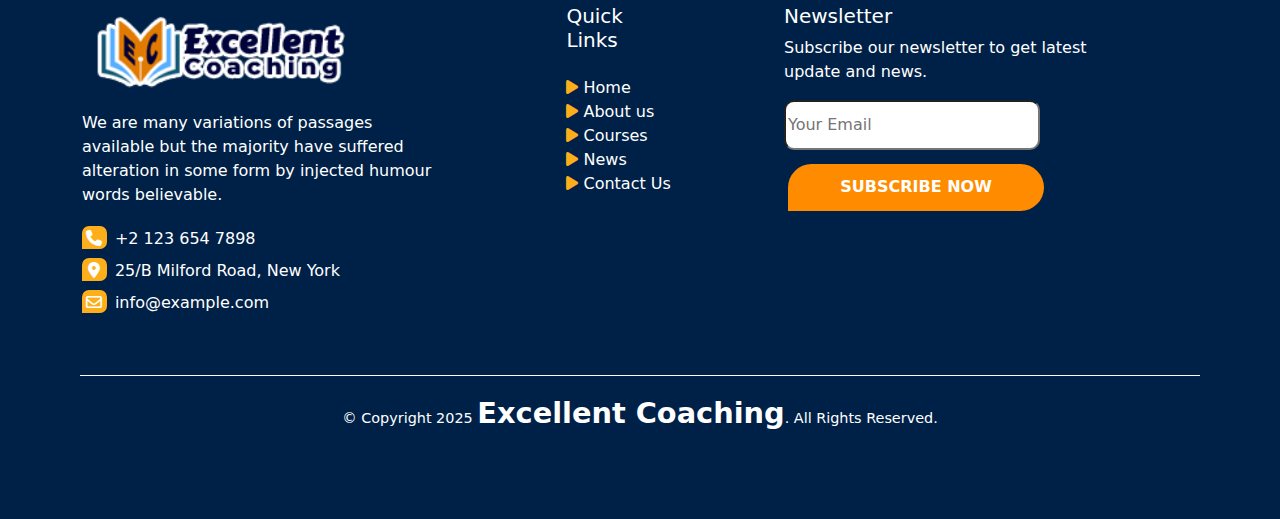
<file: news.html>
<!DOCTYPE html>
<html lang="en">
<head>
    <meta charset="UTF-8">
    <meta http-equiv="X-UA-Compatible" content="IE=edge">
    <meta name="viewport" content="width=device-width, initial-scale=1.0">
    <title>Excellent Coaching</title>
    <link rel="icon" href="assets/images/logo-icon.png">
    <link rel="stylesheet" href="assets/css/bootstrap.css">
    <link rel="stylesheet" href="assets/css/news.css">
    <link rel="stylesheet" href="assets/css/footer.css">
    <link
    rel="stylesheet"
    href="https://cdnjs.cloudflare.com/ajax/libs/font-awesome/6.7.2/css/all.min.css"
    integrity="sha512-Evv84Mr4kqVGRNSgIGL/F/aIDqQb7xQ2vcrdIwxfjThSH8CSR7PBEakCr51Ck+w+/U6swU2Im1vVX0SVk9ABhg=="
    crossorigin="anonymous"
    referrerpolicy="no-referrer"
  />
    <script src="assets/js/object.js"></script>
</head>
<body>
        <!-- navbar -->
  <nav id="nav-bar" class="position-sticky top-0 left-0 z-1"></nav>
  <!-- banner -->
      <div class="container-fliud top-banner p-5">
        <h1 class="text-light d-flex justify-content-center p-5 fw-bold fs-1">
          Blog
        </h1>
      </div>
<!-- top slider -->
    <section class="news-section">
        <div class="container">
            <h6 class="text-decoration-underline text-orange mt-5"><i class="fa-solid fa-book-open-reader" style="color: #FFD43B;"></i> Blogs</h6>
            <h1 class="fw-bold">
              Latest News & <span class="text-orange">Blogs</span>
            </h1>
                <div id="newsCarousel" class="carousel slide" data-bs-ride="carousel">
                <div class="carousel-inner">
                    <div class="carousel-item active">
                        <div class="row align-items-center">
                            <div class="col-md-7">
                                <img src="assets/images/8.jpg" class="image1" alt="">
                            </div>
                            <div class="col-md-5 news-content">
                                <span class="badge">STUDENTS</span>
                                <h4>News Headline 1</h4>
                                <p>There are many variations of passages the majority have suffered in some injected humour or randomised words which don't look even slightly believable.</p>
                                <a href="#" class="btn rounded-pill">Read More</a>
                            </div>
                        </div>
                    </div>
                    <div class="carousel-item">
                        <div class="row align-items-center">
                            <div class="col-md-7">
                                <img src="assets/images/7.jpg" class="image1" alt="">
                            </div>
                            <div class="col-md-5 news-content">
                                <span class="badge">TECH</span>
                                <h4>News Headline 2</h4>
                                <p>Emerging technologies are shaping the future of industries worldwide.Cybersecurity remains a top priority as technology becomes more integrated into our daily lives.</p>
                                <a href="#" class="btn rounded-pill">Read More</a>
                            </div>
                        </div>
                    </div>
                    <div class="carousel-item">
                        <div class="row align-items-center">
                            <div class="col-md-7">
                                <img src="assets/images/10.webp" class="image1" alt="">
                            </div>
                            <div class="col-md-5 news-content">
                                <span class="badge">BUSINESS</span>
                                <h4>News Headline 3</h4>
                                <p>New initiatives to help small businesses grow with AI. Smart AI solutions are driving efficiency and profitability in modern businesses.</p>
                                <a href="#" class="btn rounded-pill">Read More</a>
                            </div>
                        </div>
                    </div>
                    <div class="carousel-item">
                        <div class="row align-items-center">
                            <div class="col-md-7">
                                <img src="assets/images/9.webp" class="image1" alt="">
                            </div>
                            <div class="col-md-5 news-content">
                                <span class="badge">SCIENCE</span>
                                <h4>News Headline 4</h4>
                                <p>Sed ut perspiciatis unde omnis iste natus error sit voluptatem accusantium doloremque laudantium, totam rem aperiam</p>
                                <a href="#" class="btn rounded-pill">Read More</a>
                            </div>
                        </div>
                    </div>
                </div>
                <button class="carousel-control-prev" type="button" data-bs-target="#newsCarousel" data-bs-slide="prev">
                    <span class="carousel-control-prev-icon" aria-hidden="true"></span>
                </button>
                <button class="carousel-control-next" type="button" data-bs-target="#newsCarousel" data-bs-slide="next">
                    <span class="carousel-control-next-icon" aria-hidden="true"></span>
                </button>
            </div>
        </div>
    </section>
    <!-- card -->
    <div class="container d-flex align-items-center flex-column">
        <h6 class="text-decoration-underline text-orange mt-5"><i class="fa-solid fa-book-open-reader" style="color: #FFD43B;"></i> EVENTS</h6>
        <h1 class="fw-bold">
          Our Upcomming <span class="text-orange">Events</span>
        </h1>
        <div class="row d-flex justify-content-center mb-5">
          <script>
            eventcard.forEach(function (data) {
              document.write(`
                        <div class="col-md-3 col-lg-4 col-sm-12" data-aos="zoom-in" data-aos-duration="1500">
                            <div class="card border-0 p-2" style="width: 15rem;">
                              <p><i class="fa-solid fa-location-dot" style="color: #FFD43B;"></i> ABC Road, Karachi.</p>
                                <img src="${data.img}" class="card-img-top rounded-5" alt="...">
                                <div class="card-body">
                                    <h5 class="card-title fw-bold">${data.title}</h5>
                                    <p class="card-text">${data.des}</p>
                                    <a href="detail-page-event.html?id=${data.id}" class="btn bg-orange rounded-5 event-card-btn text-light fw-bold" target="_blank">JOIN NOW</a>
                                </div>
                            </div>
                        </div>
                        `);
            });
          </script>
        </div>
      </div>
    <!-- footer -->
    <footer></footer>
</body>
</html>
<script src="assets/js/bootstrap.js"></script>
<script src="assets/js/navbar.js"></script>
<script src="assets/js/footer.js"></script>
</file>
<file: assets/css/style.css>
.navbar {
    box-shadow: 25px 0px 20px black;
}
/* color */
.bg-orange {
    background-color: #ff8c00;
}
.text-orange {
    color: #ff8c00;
}
/* Slider */
.carousel-item {
	height: 100vh;
	min-height: 300px;
}
.carousel-caption {
	bottom: 220px;
}
.carousel-caption h5 {
	font-size: 45px;
	margin-top: 25px;
}
.carousel-caption a {
	text-decoration: none;
	background: darkorange;
	padding: 10px 30px;
}
/* Strenght */
.Strenght-back {
    background-image: url(../images/istockphoto-1307457287-612x612.jpg);
    background-size: cover;
    background-repeat: no-repeat;
    background-position: center;
    background-attachment: fixed;
}
.box-strength{
    border-radius: 30% 70% 70% 30% / 30% 30% 70% 70%;
}
.apply-now-btn {
    background-color: #ff8c00;
    border-bottom-left-radius: 0px !important;
}
.apply-now-btn:hover {
    background-color: #007B5E;
    color: white;
}
  /* Teacher Section */
  .teacher-card-text {
    color: #007B5E;
  }
  .card-img-top {
    border-bottom-left-radius: 0px !important;
  }
  /* Event Section */
  .event-card-btn {
    border-bottom-left-radius: 0px !important;
  }
  .event-card-btn:hover {
    background-color: #007B5E;
    color: white;
  }
  /* border */
  .border-bottom {
    border-bottom-left-radius: 0px !important;
  }
  .border-bottom1 {
    border-radius: 100px;
    border-top-right-radius: 0px !important;
  }
  /* Why Chose Us Section */
  .chose-card-iconbox {
    border-top-left-radius: 25px;
  }
  /* HOVER */
.hover-green:hover{
  background-color: #007B5E !important;
}
</file>
<file: assets/css/footer.css>
.footer {
    background-color: #002147; 
    color: #ffffff;  
    padding: 2rem;
}

.footer a {
    color: #ff8c00; 
    text-decoration: none;
}

.footer a:hover {
    text-decoration: underline;
}

.footer .footer-logo {
    font-size: 1.8rem;
    font-weight: bold;
}

.footer .footer-logo span {
    color: #007B5E; 
}

.footer .contact-info i {
    color: #ff8c00; 
    margin-right: 8px;
}
.fnews{
    margin-left:3%;
}
.box1{
    height: 50px;
    width: 80%;
    border-radius: 10px;
    
}
.footer .subscribe-btn {
    background-color: #fda31b;
    color: #ffffff;
    font-weight: bold;
    border-radius: 25px;
    position: absolute;
    height:47px;
    width: 20%;
    margin-top: 5%;
    margin-left: 7%;
    border-bottom-left-radius: 0%;
}
.footer .subscribe-btn:hover {
    background-color: #ffffff;
    color: #fda31b;
   
}
.footer .social-icons a {
    font-size: 1.5rem;
    color: #ff8c00;
    margin-right: 15px;
}

.footer .social-icons a:hover {
    color: #e07a00;
}

.footer-bottom {
    border-top: 1px solid #ffffff;
    margin-top: 1rem;
    padding-top: 1rem;
    font-size: 0.9rem;
    text-align: center;
}
.mainfooter{
    padding-left: 6%;
}
.footer-menu li a{
    color:#ffffff;
}
.footer-menu li{
    transition: transform 1s ease;
}
.footer-menu li:hover{
    transform: translateX(10px);
}
.icon{
    background-color: #fdae1b;
    width: 7%;
    height: 23px;
    border-radius: 7px;
    border-bottom-left-radius: 0%;

}
</file>
<file: assets/css/contactus.css>
/* navbar */
.navbar {
    box-shadow: 25px 0px 20px black;
}
.apply-now-btn {
    background-color: #ff8c00;
    border-bottom-left-radius: 0px !important;
}
.apply-now-btn:hover {
    background-color: #007B5E;
    color: white;
}
/* banner */
.top-banner {
    background-image: url(../images/slider-1.jpg);
    background-size: cover;
    background-repeat: no-repeat;
    background-position: center center;
    background-attachment: fixed;
}
/* color */
.bg-orange {
    background-color: #ff8c00;
}
.text-orange {
    color: #ff8c00;
}
.bg-green {
    background-color: #007B5E;
}
/* border */
.border-bottom {
    border-bottom-left-radius: 0px !important;
}
.border-bottom1 {
    border:solid 5px #007B5E;
    border-radius: 100px;
    border-top-right-radius: 0px !important;
}
  /* HOVER */
  .hover-green:hover{
    background-color: #007B5E !important;
  }
</file>
<file: assets/css/courses.css>
/* navbar */
.navbar {
    box-shadow: 25px 0px 20px black;
}
.apply-now-btn {
    background-color: #ff8c00;
    border-bottom-left-radius: 0px !important;
}
.apply-now-btn:hover {
    background-color: #007B5E;
    color: white;
}
/* color */
.bg-orange {
    background-color: #ff8c00;
}
.text-orange {
    color: #ff8c00;
}
/* banner */
.top-banner {
    background-image: url(../images/slider-1.jpg);
    background-size: cover;
    background-repeat: no-repeat;
    background-position: center center;
    background-attachment: fixed;
}
/* border */
.border-bottom {
    border-bottom-left-radius: 0px !important;
}
  /* HOVER */
  .hover-green:hover{
    background-color: #007B5E !important;
  }
</file>
<file: assets/css/detail-subjects.css>
/* navbar */
.navbar {
    box-shadow: 25px 0px 20px black;
}
.apply-now-btn {
    background-color: #ff8c00;
    border-bottom-left-radius: 0px !important;
}
.apply-now-btn:hover {
    background-color: #007B5E;
    color: white;
}
/* banner */
.top-banner {
    background-image: url(../images/slider-1.jpg);
    background-size: cover;
    background-repeat: no-repeat;
    background-position: center center;
    background-attachment: fixed;
}
/* border */
.border-bottom1 {
    border:solid 5px #007B5E;
    border-radius: 100px;
    border-bottom-right-radius: 0px !important;
}
/* color */
.bg-orange {
    background-color: #ff8c00;
}
.text-orange {
    color: #ff8c00;
}
  /* HOVER */
  .hover-green:hover{
    background-color: #007B5E !important;
  }
</file>
<file: assets/css/detail-page-event.css>
/* navbar */
.navbar {
    box-shadow: 25px 0px 20px black;
}
.apply-now-btn {
    background-color: #ff8c00;
    border-bottom-left-radius: 0px !important;
}
.apply-now-btn:hover {
    background-color: #007B5E;
    color: white;
}
/* banner */
.top-banner {
    background-image: url(../images/slider-1.jpg);
    background-size: cover;
    background-repeat: no-repeat;
    background-position: center center;
    background-attachment: fixed;
}
/* border */
.border-bottom1 {
    border:solid 5px #007B5E;
    border-radius: 100px;
    border-bottom-left-radius: 0px !important;
}
</file>
<file: assets/css/detail-page-techer.css>
/* navbar */
.navbar {
    box-shadow: 25px 0px 20px black;
}
.apply-now-btn {
    background-color: #ff8c00;
    border-bottom-left-radius: 0px !important;
}
.apply-now-btn:hover {
    background-color: #007B5E;
    color: white;
}
/* banner */
.top-banner {
    background-image: url(../images/slider-1.jpg);
    background-size: cover;
    background-repeat: no-repeat;
    background-position: center center;
    background-attachment: fixed;
}
/* border */
.border-bottom1 {
    border:solid 5px #007B5E;
    border-radius: 100px;
    border-bottom-right-radius: 0px !important;
}
/* color */
.bg-orange {
    background-color: #ff8c00;
}
.text-orange {
    color: #ff8c00;
}
</file>
<file: assets/css/news.css>
/* navbar */
.navbar {
    box-shadow: 2px 12px 15px black;
}
.apply-now-btn {
    background-color: #ff8c00 !important;
    border-bottom-left-radius: 0px !important;
}
.apply-now-btn:hover {
    background-color: #007B5E !important;
    color: white !important;
}
/* banner */
.top-banner {
    background-image: url(../images/slider-1.jpg);
    background-size: cover;
    background-repeat: no-repeat;
    background-position: center center;
    background-attachment: fixed;
}
/* news */
.news-section {
    text-align: center;
    padding: 50px 0;
}
.carousel-item img {
    width: 100%;
    height: auto;
    border-radius: 10px;
}
.news-content {
    text-align: left;
    padding: 20px;
    background-color: #f8f9fa;
    border-radius: 10px;
}
.image1{
    height: 50vh !important;
}
.btn{
    background: #ff8c00 !important;
    border-bottom-left-radius: 0px !important;
    color: #ffffff !important;
}
.btn:hover{
    background: #116e63 !important;
    color: #ffffff !important;
}
.badge{
    background: #116e63;
}
.carousel-control-prev,
.carousel-control-next{
width: 35px !important;
height: 35px !important;
background-color: #fdae1b !important;
border-radius: 50%;
margin-top: 18% !important;
margin-left: 2% !important;
margin-right: 2% !important;
}
/* Hover Effect */
.carousel-control-prev:hover,
.carousel-control-next:hover {
background-color: #116e63 !important;
}
/* color */
.bg-orange {
    background-color: #ff8c00 !important;
}
.text-orange {
    color: #ff8c00;
}
</file>
